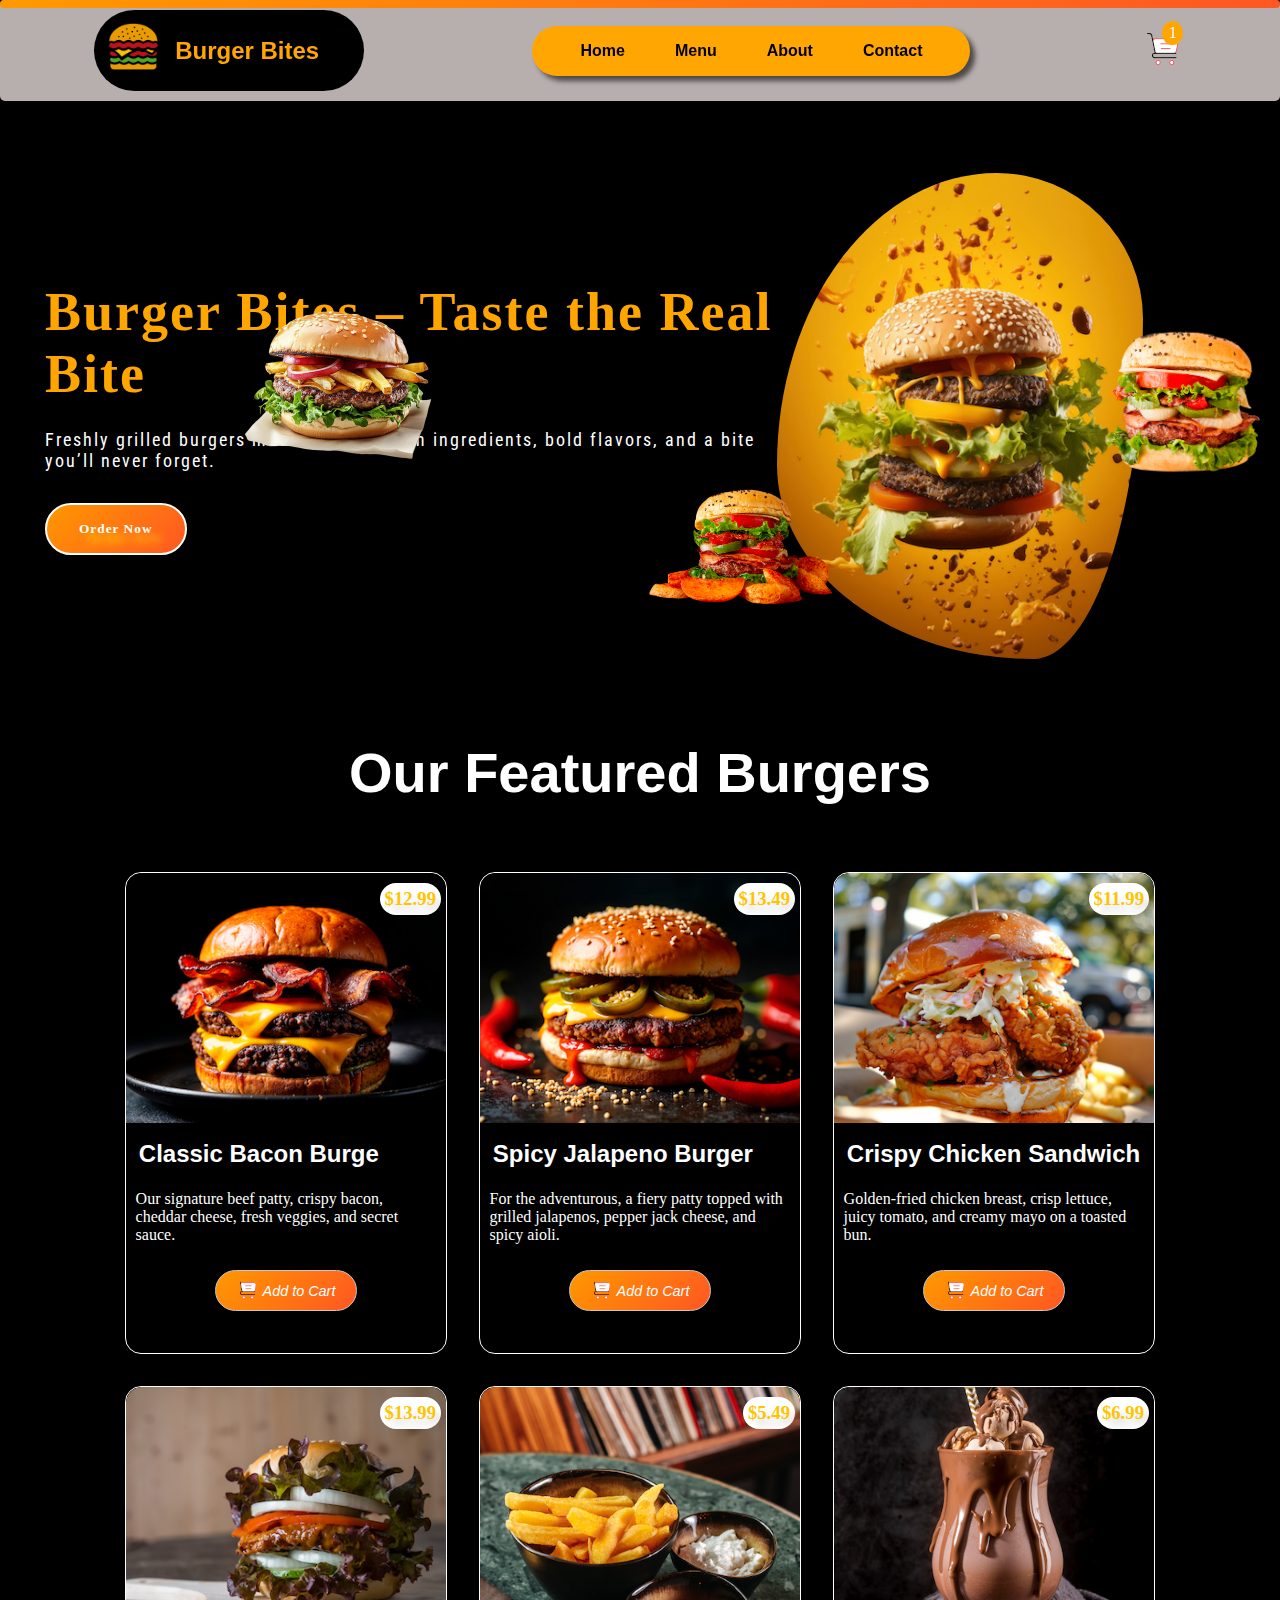
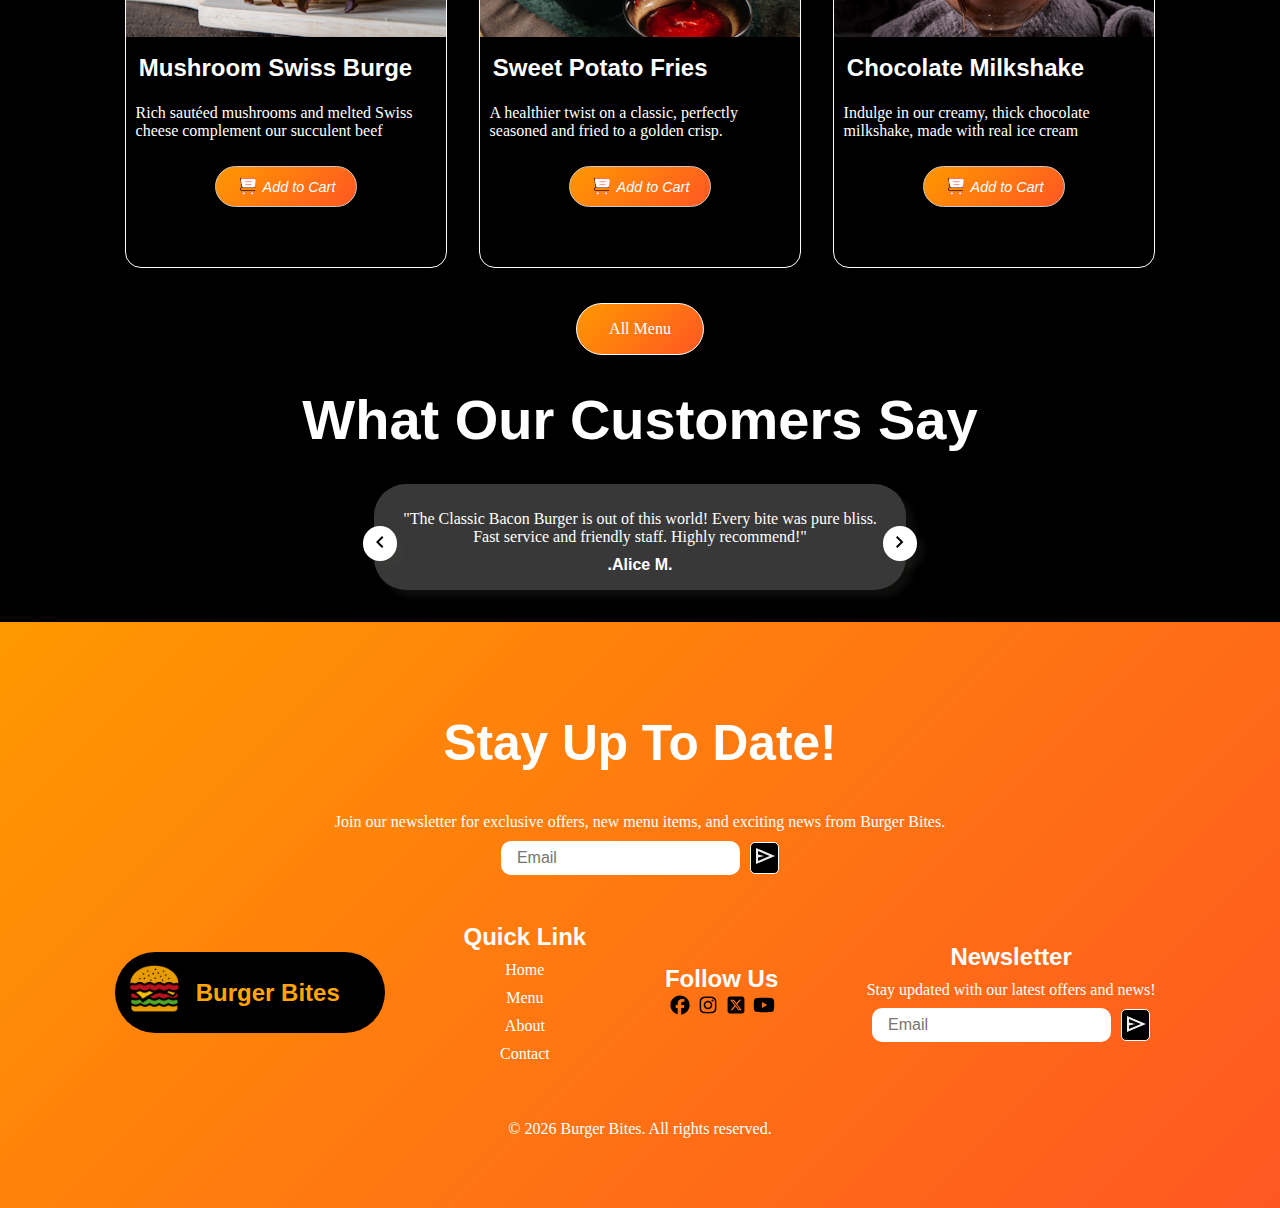
<file: index.html>
<!DOCTYPE html>
<html lang="en">
  <head>
    <meta charset="UTF-8" />
    <meta name="viewport" content="width=device-width, initial-scale=1.0" />
    <title>Burger Bites  Page</title>
    <link rel="preconnect" href="https://fonts.googleapis.com" />
    <link rel="preconnect" href="https://fonts.gstatic.com" crossorigin />
   
    <link rel="stylesheet" href="css/styel.css" />
  </head>
  <body>
    <div class="progress"></div>
    <header class="header">
      <div class="navbar">
        <div class="logo">
          <img src="icons/logo-8249611_1920 (1).png" alt="" />
          <h2>Burger Bites</h2>
        </div>
        <ul class="nav">
          <li><a href="index.html">Home</a></li>
          <li><a href="menu.html">Menu</a></li>
          <li><a href="about.html">About</a></li>
          <li><a href="contact.html">Contact</a></li>
        
        </ul> 
       
        <div>
          <div class="icon-cart">
            <span class="count-cart">1</span>
            <a href="checkout.html"><img src="icons/Cart V2.png" alt="icon-cart" /></a>
          </div>
     </div>   <div class="dash-b"> <img src="icons/menu_24dp_EFEFEF_FILL0_wght400_GRAD0_opsz24.svg" alt="menu"></div> 
    </header>
    <main>
      <section class="hero">
        <div class="container-hero">
          <div class="glow-circle1"><img src="images/freepik_assistant_1768414817552 (1).png" alt="burger"></div>
          <div class="glow-circle2"><img src="images/11007342.png" alt="burger"></div>
          <div class="glow-circle3"><img src="images/11007330.png" alt="burger"></div>

          <div class="center-hero">
            <div class="title-hero">
              <h1>Burger Bites – Taste the Real Bite</h1>
              <p>
                Freshly grilled burgers made with premium ingredients, bold
                flavors, and a bite you’ll never forget.
              </p>
              <button> <a href="menu.html">Order Now</a></button>
            </div>
            <div class="image-hero">
              <img
                src="images/view-delicious-burger-with-buns-cheese (1).png"
                alt="burger-image"
              />
            </div>
          </div>
        </div>
      </section>
      <section class="featured-burger">
         <h1>Our Featured Burgers</h1>
         <div class="container-featured-burger">
          <div class="center-featured-burger">
            <div class="grid-featured-B">
              <img loading="lazy" src="images/delicious-double-cheeseburger-with-bacon.png" alt="image-burger">
              <h2>Classic Bacon Burge</h2>
              <p>Our signature beef patty, crispy bacon, cheddar cheese, fresh veggies, and secret sauce.</p>
              <div class="featured-price">
                <h3>$12.99</h3>
                <button class="add-to-cart"><span><img src="icons/Cart V2.png" alt="add-to-cart"></span> <span>Add to Cart</span></button>
              </div>
            </div>
          </div>
            <div class="center-featured-burger">
            <div class="grid-featured-B">
              <img loading="lazy" src="images/delicious-vegan-burger-presentation.png" alt="image-burger">
              <h2>Spicy Jalapeno Burger</h2>
              <p>For the adventurous, a fiery patty topped with grilled jalapenos, pepper jack cheese, and spicy aioli.</p>
              <div class="featured-price">
                <h3>$13.49</h3>
                <button class="add-to-cart"><span><img src="icons/Cart V2.png" alt="add-to-cart"></span> <span>Add to Cart</span></button>
              </div>
            </div>
          </div>
            <div class="center-featured-burger">
            <div class="grid-featured-B">
              <img loading="lazy" src="images/view-delicious-food-sold-streets-city.png" alt="image-burger">
             <h2>Crispy Chicken Sandwich</h2>
              <p>Golden-fried chicken breast, crisp lettuce, juicy tomato, and creamy mayo on a toasted bun.</p>
              <div class="featured-price">
                 <h3>$11.99</h3>
                <button class="add-to-cart"><span><img src="icons/Cart V2.png" alt="add-to-cart"></span> <span>Add to Cart</span></button>
              </div>
            </div>
          </div>
            <div class="center-featured-burger">
            <div class="grid-featured-B">
              <img loading="lazy" src="images/home-made-chicken-burger-with-lettuce-tomato-onion-wooden-board.png" alt="image-burger">
             <h2>Mushroom Swiss Burge</h2>
              <p>Rich sautéed mushrooms and melted Swiss cheese complement our succulent beef</p>
              <div class="featured-price">
                <h3>$13.99</h3>
                <button class="add-to-cart"><span><img src="icons/Cart V2.png" alt="add-to-cart"></span> <span>Add to Cart</span></button>
              </div>
            </div>
          </div>
            <div class="center-featured-burger">
            <div class="grid-featured-B">
              <img loading="lazy" src="images/front-view-french-fries-tasty-along-with-ketchup-mayyonaise-green-desk.png" alt="image-burger">
            <h2>Sweet Potato Fries</h2>
              <p>A healthier twist on a classic, perfectly seasoned and fried to a golden crisp.</p>
              <div class="featured-price">
                 <h3>$5.49</h3>
                <button class="add-to-cart"><span><img src="icons/Cart V2.png" alt="add-to-cart"></span> <span>Add to Cart</span></button>
              </div>
            </div>
          </div>
            <div class="center-featured-burger">
            <div class="grid-featured-B">
              <img loading="lazy" src="images/front-view-chocolate-dessert-glass-with-straw.png" alt="image-burger">
              <h2>Chocolate Milkshake</h2>
              <p>Indulge in our creamy, thick chocolate milkshake, made with real ice cream</p>
              <div class="featured-price">
                 <h3>$6.99</h3>
                <button class="add-to-cart"><span><img src="icons/Cart V2.png" alt="add-to-cart"></span> <span>Add to Cart</span></button>
              </div>
            </div>
          </div>
         </div>
         
          <button class="btn-menu" ><a href="menu.html">All Menu</a></button>
      </section>
      <section class="testimonials">
        <h1>What Our Customers Say</h1>
        <div class="reviews">
          <div class="prev"><img src="icons/chevron_left_23dp_000000_FILL0_wght400_GRAD0_opsz24.svg" alt="prev"></div>
          <p class="js-reviwe">"The Classic Bacon Burger is out of this world! Every bite was pure bliss. Fast service and friendly staff. Highly recommend!"</p>
           <h5 class="js-person">.Alice M.</h5>
           <div class="next"><img src="icons/chevron_right_23dp_000000_FILL0_wght400_GRAD0_opsz24.svg" alt="next"></div>
        </div>
      </section>
      <section class="newsletter">
        <h1>Stay Up To Date!</h1>
        <p>Join our newsletter for exclusive offers, new menu items, and exciting news from Burger Bites.</p>
     <form class="newsletter-email" action="submit.php" method="post">
          <input type="email" name="email" placeholder="Email" required>
        <button type="submit" ><img src="icons/send_23dp_EFEFEF_FILL0_wght400_GRAD0_opsz24.svg" alt="email-send"></button>
        </form>
       <footer >
        <div class="logo-footer">
          <img src="icons/logo-8249611_1920 (1).png" loading="lazy" alt="logo">
          <h2>Burger Bites</h2>
        </div>
        <div class="quick-links">
          <h2>Quick Link</h2>
          <a href="">Home</a>
          <a href="">Menu</a>
          <a href="">About</a>
          <a href="">Contact</a>
         
        </div>
        <div class="icon-meadia">
          <h2>Follow Us</h2>
          <div>
          <span><a href=""><svg  height="24" xmlns="http://www.w3.org/2000/svg"  viewBox="0 0 640 640"><!--!Font Awesome Free v7.1.0 by @fontawesome - https://fontawesome.com License - https://fontawesome.com/license/free Copyright 2026 Fonticons, Inc.--><path d="M576 320C576 178.6 461.4 64 320 64C178.6 64 64 178.6 64 320C64 440 146.7 540.8 258.2 568.5L258.2 398.2L205.4 398.2L205.4 320L258.2 320L258.2 286.3C258.2 199.2 297.6 158.8 383.2 158.8C399.4 158.8 427.4 162 438.9 165.2L438.9 236C432.9 235.4 422.4 235 409.3 235C367.3 235 351.1 250.9 351.1 292.2L351.1 320L434.7 320L420.3 398.2L351 398.2L351 574.1C477.8 558.8 576 450.9 576 320z"/></svg></a></span>
          <span> <a href=""><svg  height="24" xmlns="http://www.w3.org/2000/svg" viewBox="0 0 640 640"><!--!Font Awesome Free v7.1.0 by @fontawesome - https://fontawesome.com License - https://fontawesome.com/license/free Copyright 2026 Fonticons, Inc.--><path d="M320.3 205C256.8 204.8 205.2 256.2 205 319.7C204.8 383.2 256.2 434.8 319.7 435C383.2 435.2 434.8 383.8 435 320.3C435.2 256.8 383.8 205.2 320.3 205zM319.7 245.4C360.9 245.2 394.4 278.5 394.6 319.7C394.8 360.9 361.5 394.4 320.3 394.6C279.1 394.8 245.6 361.5 245.4 320.3C245.2 279.1 278.5 245.6 319.7 245.4zM413.1 200.3C413.1 185.5 425.1 173.5 439.9 173.5C454.7 173.5 466.7 185.5 466.7 200.3C466.7 215.1 454.7 227.1 439.9 227.1C425.1 227.1 413.1 215.1 413.1 200.3zM542.8 227.5C541.1 191.6 532.9 159.8 506.6 133.6C480.4 107.4 448.6 99.2 412.7 97.4C375.7 95.3 264.8 95.3 227.8 97.4C192 99.1 160.2 107.3 133.9 133.5C107.6 159.7 99.5 191.5 97.7 227.4C95.6 264.4 95.6 375.3 97.7 412.3C99.4 448.2 107.6 480 133.9 506.2C160.2 532.4 191.9 540.6 227.8 542.4C264.8 544.5 375.7 544.5 412.7 542.4C448.6 540.7 480.4 532.5 506.6 506.2C532.8 480 541 448.2 542.8 412.3C544.9 375.3 544.9 264.5 542.8 227.5zM495 452C487.2 471.6 472.1 486.7 452.4 494.6C422.9 506.3 352.9 503.6 320.3 503.6C287.7 503.6 217.6 506.2 188.2 494.6C168.6 486.8 153.5 471.7 145.6 452C133.9 422.5 136.6 352.5 136.6 319.9C136.6 287.3 134 217.2 145.6 187.8C153.4 168.2 168.5 153.1 188.2 145.2C217.7 133.5 287.7 136.2 320.3 136.2C352.9 136.2 423 133.6 452.4 145.2C472 153 487.1 168.1 495 187.8C506.7 217.3 504 287.3 504 319.9C504 352.5 506.7 422.6 495 452z"/></svg></a></span>
          <span><a href=""><svg height="24" xmlns="http://www.w3.org/2000/svg" viewBox="0 0 640 640"><!--!Font Awesome Free v7.1.0 by @fontawesome - https://fontawesome.com License - https://fontawesome.com/license/free Copyright 2026 Fonticons, Inc.--><path d="M160 96C124.7 96 96 124.7 96 160L96 480C96 515.3 124.7 544 160 544L480 544C515.3 544 544 515.3 544 480L544 160C544 124.7 515.3 96 480 96L160 96zM457.1 180L353.3 298.6L475.4 460L379.8 460L305 362.1L219.3 460L171.8 460L282.8 333.1L165.7 180L263.7 180L331.4 269.5L409.6 180L457.1 180zM419.3 431.6L249.4 206.9L221.1 206.9L392.9 431.6L419.3 431.6z"/></svg></a></span>
          <span><a href=""><svg  height="24" xmlns="http://www.w3.org/2000/svg" viewBox="0 0 640 640"><!--!Font Awesome Free v7.1.0 by @fontawesome - https://fontawesome.com License - https://fontawesome.com/license/free Copyright 2026 Fonticons, Inc.--><path d="M581.7 188.1C575.5 164.4 556.9 145.8 533.4 139.5C490.9 128 320.1 128 320.1 128C320.1 128 149.3 128 106.7 139.5C83.2 145.8 64.7 164.4 58.4 188.1C47 231 47 320.4 47 320.4C47 320.4 47 409.8 58.4 452.7C64.7 476.3 83.2 494.2 106.7 500.5C149.3 512 320.1 512 320.1 512C320.1 512 490.9 512 533.5 500.5C557 494.2 575.5 476.3 581.8 452.7C593.2 409.8 593.2 320.4 593.2 320.4C593.2 320.4 593.2 231 581.8 188.1zM264.2 401.6L264.2 239.2L406.9 320.4L264.2 401.6z"/></svg></a></span>
          </div>
        </div>
        <div class="Newsletter">
          <h2>Newsletter</h2>
          <p>Stay updated with our latest offers and news!</p>
              <form class="newsletter-email" action="submit.php" method="post">
          <input type="email" name="email" placeholder="Email" required>
        <button type="submit" ><img src="icons/send_23dp_EFEFEF_FILL0_wght400_GRAD0_opsz24.svg" alt="email-send"></button>
        </form>
        </div>
       </footer>
       <p>&copy; 2026 Burger Bites. All rights reserved.</p>
      </section>
    </main>
    <script src="js/script.js"></script>
  </body>
</html>
</file>
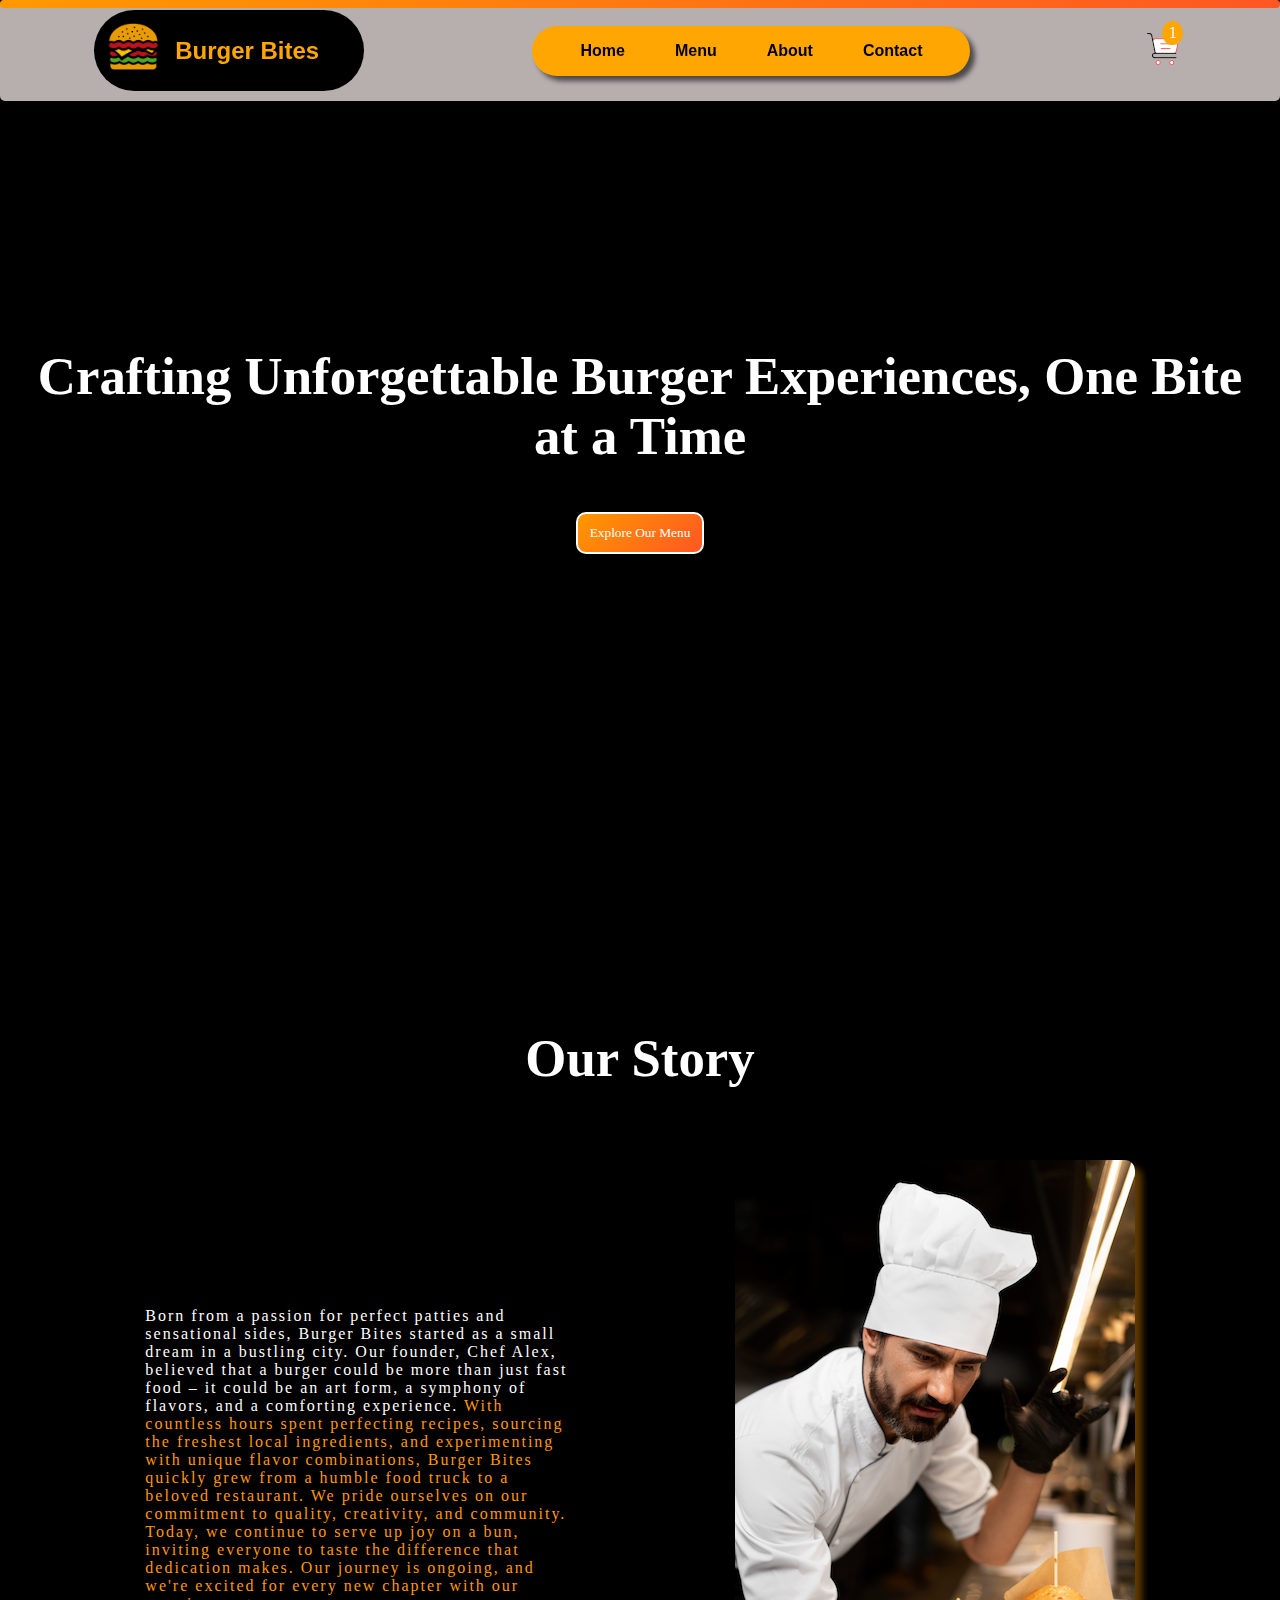
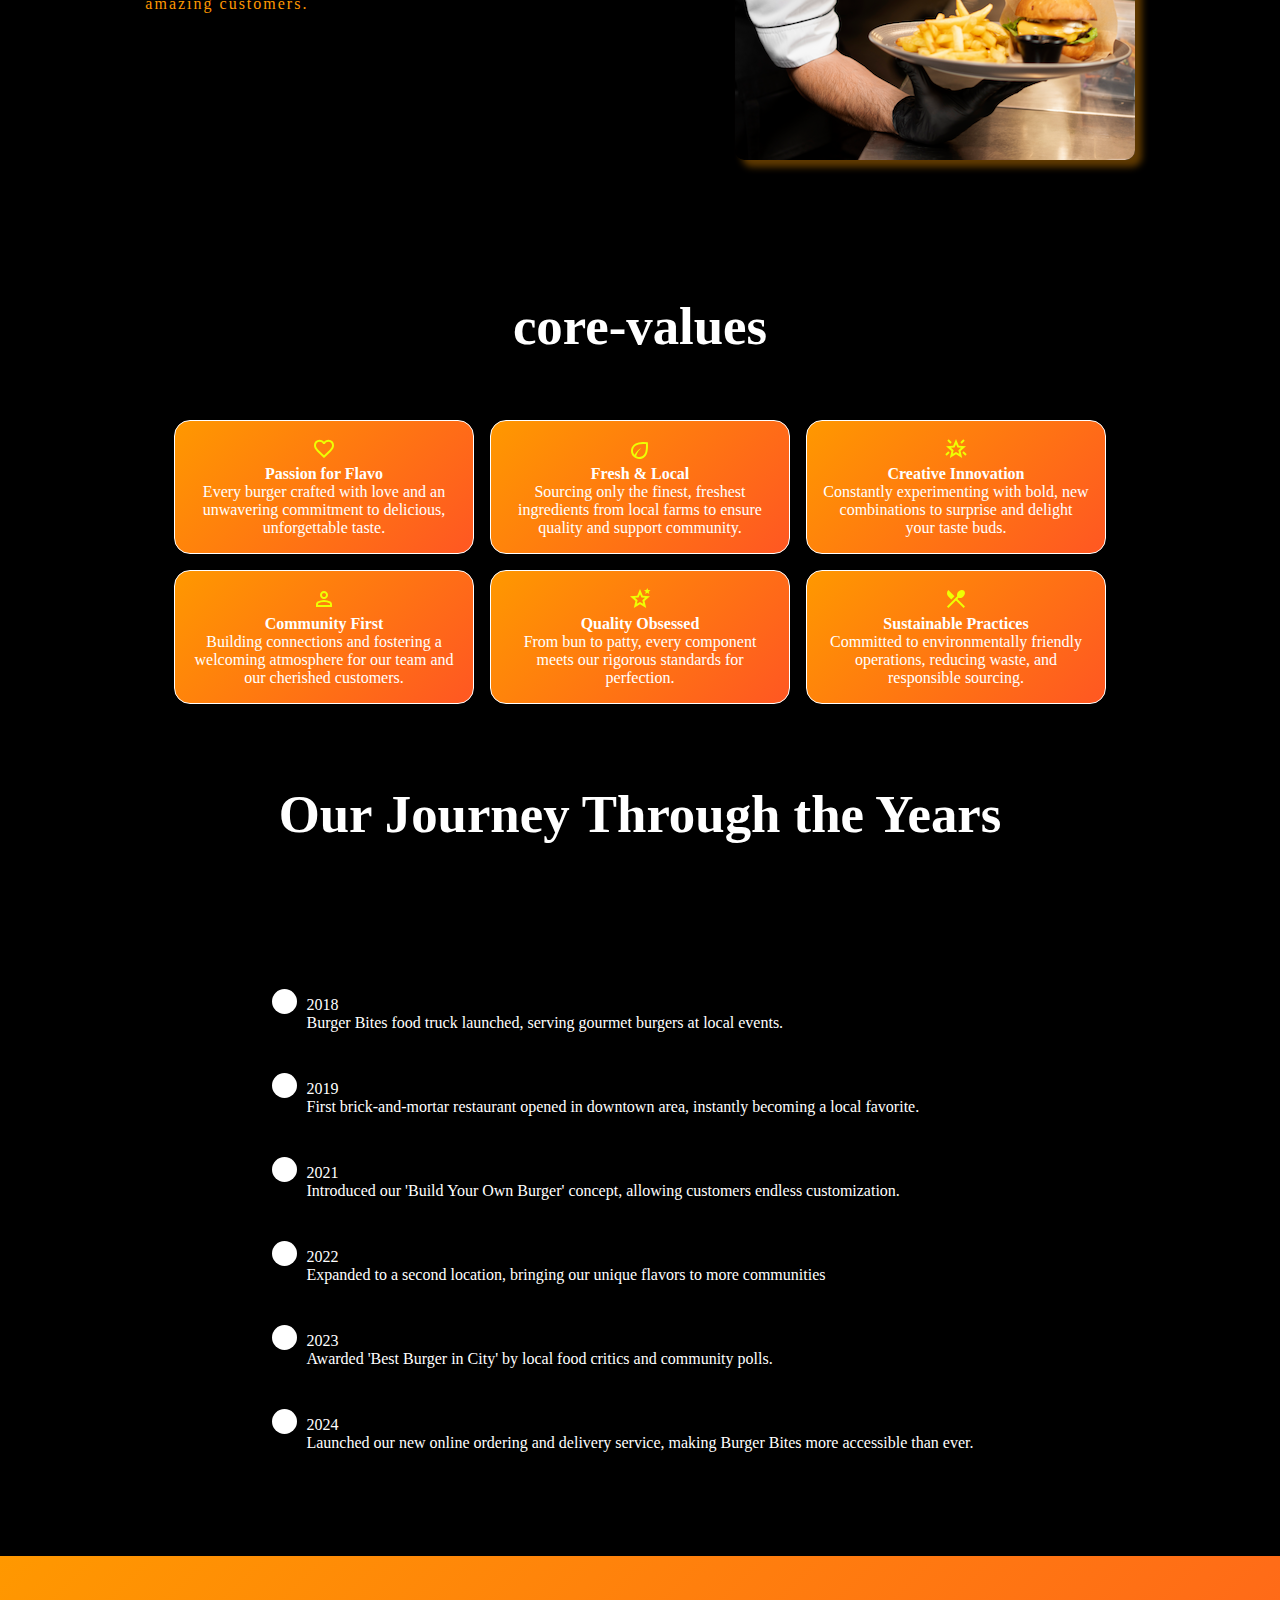
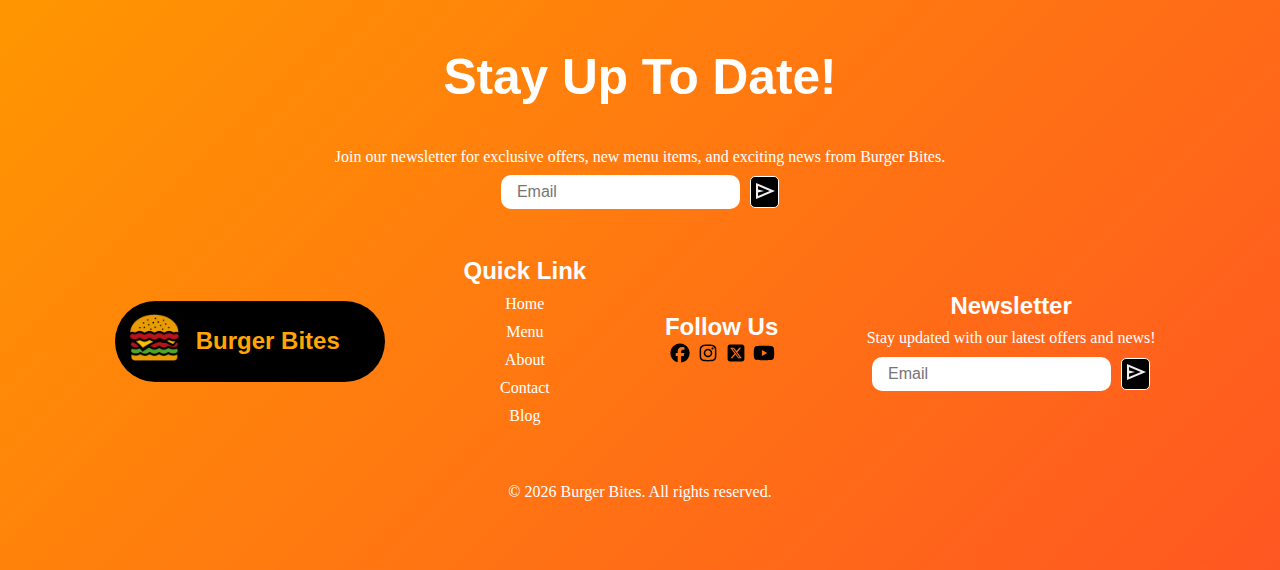
<file: about.html>
<!DOCTYPE html>
<html lang="en">
<head>
    <meta charset="UTF-8">
    <meta name="viewport" content="width=device-width, initial-scale=1.0">
    <title>About  Page </title>
    <link rel="stylesheet" href="css/styel.css">
    <link rel="stylesheet" href="css/about.css">
    
</head>
<body>
    
    <div class="progress"></div>
    <header class="header">
      <div class="navbar">
        <div class="logo">
          <img src="icons/logo-8249611_1920 (1).png" alt="" />
          <h2>Burger Bites</h2>
        </div>
        <ul class="nav">
          <li><a href="index.html">Home</a></li>
          <li><a href="menu.html">Menu</a></li>
          <li><a href="about.html">About</a></li>
          <li><a href="contact.html">Contact</a></li>
          
        </ul> 
       
        <div>
          <div class="icon-cart">
            <span class="count-cart">1</span>
            <a href="checkout.html"><img src="icons/Cart V2.png" alt="" /></a>
          </div>
     </div>   <div class="dash-b"> <img src="icons/menu_24dp_EFEFEF_FILL0_wght400_GRAD0_opsz24.svg" alt=""></div> 
    </header>
    <section class="section-about">
        <div class="about-us">
           
            <div class="titel">
                <h1>Crafting Unforgettable Burger Experiences, One Bite at a Time</h1>
                <p>Join us on a culinary adventure where every bite tells a story and every meal is a celebration.</p>
                <button><a href="menu.html">Explore Our Menu</a></button>
            </div>
        </div>
        <div class="our-story">
            <h1>Our Story</h1>
            <div class="titel-story">
            <p>Born from a passion for perfect patties and sensational sides, Burger Bites started as a small dream in a bustling city. Our founder, Chef Alex, believed that a burger could be more than just fast food – it could be an art form, a symphony of flavors, and a comforting experience.
              <span>With countless hours spent perfecting recipes, sourcing the freshest local ingredients, and experimenting with unique flavor combinations, Burger Bites quickly grew from a humble food truck to a beloved restaurant. We pride ourselves on our commitment to quality, creativity, and community.</span>
              <span>Today, we continue to serve up joy on a bun, inviting everyone to taste the difference that dedication makes. Our journey is ongoing, and we're excited for every new chapter with our amazing customers.</span>
            </p>
            <img src="images/chef-cooking-kitchen-while-wearing-professional-attire.png" alt="">
            </div>
        </div>
        <div class="core-values">
            <h1>core-values</h1>
            <div class="core-container">
                <div id="core-center1" class="core-center">
                  <svg xmlns="http://www.w3.org/2000/svg" height="24px" viewBox="0 -960 960 960" width="24px" fill="#F19E39"><path d="m480-120-58-52q-101-91-167-157T150-447.5Q111-500 95.5-544T80-634q0-94 63-157t157-63q52 0 99 22t81 62q34-40 81-62t99-22q94 0 157 63t63 157q0 46-15.5 90T810-447.5Q771-395 705-329T538-172l-58 52Zm0-108q96-86 158-147.5t98-107q36-45.5 50-81t14-70.5q0-60-40-100t-100-40q-47 0-87 26.5T518-680h-76q-15-41-55-67.5T300-774q-60 0-100 40t-40 100q0 35 14 70.5t50 81q36 45.5 98 107T480-228Zm0-273Z"/></svg>
                   <h4>Passion for Flavo</h4>
                  <p>Every burger crafted with love and an unwavering commitment to delicious, unforgettable taste.</p>
                </div>
               
                <div id="core-center2" class="core-center">
                   <svg xmlns="http://www.w3.org/2000/svg" height="24px" viewBox="0 -960 960 960" width="24px" fill="#F19E39"><path d="M216-176q-45-45-70.5-104T120-402q0-63 24-124.5T222-642q35-35 86.5-60t122-39.5Q501-756 591.5-759t202.5 7q8 106 5 195t-16.5 160.5q-13.5 71.5-38 125T684-182q-53 53-112.5 77.5T450-80q-65 0-127-25.5T216-176Zm112-16q29 17 59.5 24.5T450-160q46 0 91-18.5t86-59.5q18-18 36.5-50.5t32-85Q709-426 716-500.5t2-177.5q-49-2-110.5-1.5T485-670q-61 9-116 29t-90 55q-45 45-62 89t-17 85q0 59 22.5 103.5T262-246q42-80 111-153.5T534-520q-72 63-125.5 142.5T328-192Zm0 0Zm0 0Z"/></svg>
                   <h4>Fresh & Local</h4>
                   <p>Sourcing only the finest, freshest ingredients from local farms to ensure quality and support community.</p>
                 
                 </div>
                <div id="core-center3" class="core-center">
                   <svg xmlns="http://www.w3.org/2000/svg" height="24px" viewBox="0 -960 960 960" width="24px" fill="#F19E39"><path d="M852-212 732-332l56-56 120 120-56 56ZM708-692l-56-56 120-120 56 56-120 120Zm-456 0L132-812l56-56 120 120-56 56ZM108-212l-56-56 120-120 56 56-120 120Zm246-75 126-76 126 77-33-144 111-96-146-13-58-136-58 135-146 13 111 97-33 143ZM233-120l65-281L80-590l288-25 112-265 112 265 288 25-218 189 65 281-247-149-247 149Zm247-361Z"/></svg>
                    <h4>Creative Innovation</h4>
                  <p>Constantly experimenting with bold, new combinations to surprise and delight your taste buds.</p>
                </div>
                <div id="core-center4" class="core-center">
                   <svg xmlns="http://www.w3.org/2000/svg" height="24px" viewBox="0 -960 960 960" width="24px" fill="#F19E39"><path d="M480-480q-66 0-113-47t-47-113q0-66 47-113t113-47q66 0 113 47t47 113q0 66-47 113t-113 47ZM160-160v-112q0-34 17.5-62.5T224-378q62-31 126-46.5T480-440q66 0 130 15.5T736-378q29 15 46.5 43.5T800-272v112H160Zm80-80h480v-32q0-11-5.5-20T700-306q-54-27-109-40.5T480-360q-56 0-111 13.5T260-306q-9 5-14.5 14t-5.5 20v32Zm240-320q33 0 56.5-23.5T560-640q0-33-23.5-56.5T480-720q-33 0-56.5 23.5T400-640q0 33 23.5 56.5T480-560Zm0-80Zm0 400Z"/></svg>
                    <h4>Community First</h4>
                  <p>Building connections and fostering a welcoming atmosphere for our team and our cherished customers.</p>
                </div>
                <div id="core-center5" class="core-center">
                  <svg xmlns="http://www.w3.org/2000/svg" height="24px" viewBox="0 -960 960 960" width="24px" fill="#F19E39"><path d="m354-287 126-76 126 77-33-144 111-96-146-13-58-136-58 135-146 13 111 97-33 143ZM233-120l65-281L80-590l288-25 112-265 112 265 288 25-218 189 65 281-247-149-247 149Zm457-560 21-89-71-59 94-8 36-84 36 84 94 8-71 59 21 89-80-47-80 47ZM480-481Z"/></svg>
                    <h4>Quality Obsessed</h4>
                  <p>From bun to patty, every component meets our rigorous standards for perfection.</p>
                </div>
                <div id="core-center6" class="core-center">
                   <svg xmlns="http://www.w3.org/2000/svg" height="24px" viewBox="0 -960 960 960" width="24px" fill="#F19E39"><path d="m175-120-56-56 410-410q-18-42-5-95t57-95q53-53 118-62t106 32q41 41 32 106t-62 118q-42 44-95 57t-95-5l-50 50 304 304-56 56-304-302-304 302Zm118-342L173-582q-54-54-54-129t54-129l248 250-128 128Z"/></svg>
                    <h4>Sustainable Practices</h4>
                  <p>Committed to environmentally friendly operations, reducing waste, and responsible sourcing.</p>
                </div>
            </div>
        </div>
        <div class="our-journey">
          <h1>Our Journey Through the Years</h1>
          <div class="container-our-journey">
          <div class="center-journey">
            <span>2018</span>
            <p>Burger Bites food truck launched, serving gourmet burgers at local events.</p>
          </div>
           <div class="center-journey">
            <span>2019</span>
            <p>First brick-and-mortar restaurant opened in downtown area, instantly becoming a local favorite.</p>
          </div>
            <div class="center-journey">
            <span>2021</span>
            <p>Introduced our 'Build Your Own Burger' concept, allowing customers endless customization.</p>
          </div>
            <div class="center-journey">
            <span>2022</span>
            <p>Expanded to a second location, bringing our unique flavors to more communities</p>
          </div>
               <div class="center-journey">
            <span>2023</span>
            <p>Awarded 'Best Burger in City' by local food critics and community polls.</p>
          </div>
              <div class="center-journey">
            <span>2024</span>
            <p>Launched our new online ordering and delivery service, making Burger Bites more accessible than ever.</p>
          </div>
        </div>
        </div>
    </section>
     <section class="newsletter">
        <h1>Stay Up To Date!</h1>
        <p>Join our newsletter for exclusive offers, new menu items, and exciting news from Burger Bites.</p>
     <form class="newsletter-email" action="submit.php" method="post">
          <input type="email" name="email" placeholder="Email" required>
        <button type="submit" ><img src="icons/send_23dp_EFEFEF_FILL0_wght400_GRAD0_opsz24.svg" alt="email-send"></button>
        </form>
       <footer >
        <div class="logo-footer">
          <img src="icons/logo-8249611_1920 (1).png" loading="lazy" alt="logo">
          <h2>Burger Bites</h2>
        </div>
        <div class="quick-links">
          <h2>Quick Link</h2>
          <a href="">Home</a>
          <a href="">Menu</a>
          <a href="">About</a>
          <a href="">Contact</a>
          <a href="">Blog</a>
        </div>
        <div class="icon-meadia">
          <h2>Follow Us</h2>
          <div>
          <span><a href=""><svg  height="24" xmlns="http://www.w3.org/2000/svg"  viewBox="0 0 640 640"><!--!Font Awesome Free v7.1.0 by @fontawesome - https://fontawesome.com License - https://fontawesome.com/license/free Copyright 2026 Fonticons, Inc.--><path d="M576 320C576 178.6 461.4 64 320 64C178.6 64 64 178.6 64 320C64 440 146.7 540.8 258.2 568.5L258.2 398.2L205.4 398.2L205.4 320L258.2 320L258.2 286.3C258.2 199.2 297.6 158.8 383.2 158.8C399.4 158.8 427.4 162 438.9 165.2L438.9 236C432.9 235.4 422.4 235 409.3 235C367.3 235 351.1 250.9 351.1 292.2L351.1 320L434.7 320L420.3 398.2L351 398.2L351 574.1C477.8 558.8 576 450.9 576 320z"/></svg></a></span>
          <span> <a href=""><svg  height="24" xmlns="http://www.w3.org/2000/svg" viewBox="0 0 640 640"><!--!Font Awesome Free v7.1.0 by @fontawesome - https://fontawesome.com License - https://fontawesome.com/license/free Copyright 2026 Fonticons, Inc.--><path d="M320.3 205C256.8 204.8 205.2 256.2 205 319.7C204.8 383.2 256.2 434.8 319.7 435C383.2 435.2 434.8 383.8 435 320.3C435.2 256.8 383.8 205.2 320.3 205zM319.7 245.4C360.9 245.2 394.4 278.5 394.6 319.7C394.8 360.9 361.5 394.4 320.3 394.6C279.1 394.8 245.6 361.5 245.4 320.3C245.2 279.1 278.5 245.6 319.7 245.4zM413.1 200.3C413.1 185.5 425.1 173.5 439.9 173.5C454.7 173.5 466.7 185.5 466.7 200.3C466.7 215.1 454.7 227.1 439.9 227.1C425.1 227.1 413.1 215.1 413.1 200.3zM542.8 227.5C541.1 191.6 532.9 159.8 506.6 133.6C480.4 107.4 448.6 99.2 412.7 97.4C375.7 95.3 264.8 95.3 227.8 97.4C192 99.1 160.2 107.3 133.9 133.5C107.6 159.7 99.5 191.5 97.7 227.4C95.6 264.4 95.6 375.3 97.7 412.3C99.4 448.2 107.6 480 133.9 506.2C160.2 532.4 191.9 540.6 227.8 542.4C264.8 544.5 375.7 544.5 412.7 542.4C448.6 540.7 480.4 532.5 506.6 506.2C532.8 480 541 448.2 542.8 412.3C544.9 375.3 544.9 264.5 542.8 227.5zM495 452C487.2 471.6 472.1 486.7 452.4 494.6C422.9 506.3 352.9 503.6 320.3 503.6C287.7 503.6 217.6 506.2 188.2 494.6C168.6 486.8 153.5 471.7 145.6 452C133.9 422.5 136.6 352.5 136.6 319.9C136.6 287.3 134 217.2 145.6 187.8C153.4 168.2 168.5 153.1 188.2 145.2C217.7 133.5 287.7 136.2 320.3 136.2C352.9 136.2 423 133.6 452.4 145.2C472 153 487.1 168.1 495 187.8C506.7 217.3 504 287.3 504 319.9C504 352.5 506.7 422.6 495 452z"/></svg></a></span>
          <span><a href=""><svg height="24" xmlns="http://www.w3.org/2000/svg" viewBox="0 0 640 640"><!--!Font Awesome Free v7.1.0 by @fontawesome - https://fontawesome.com License - https://fontawesome.com/license/free Copyright 2026 Fonticons, Inc.--><path d="M160 96C124.7 96 96 124.7 96 160L96 480C96 515.3 124.7 544 160 544L480 544C515.3 544 544 515.3 544 480L544 160C544 124.7 515.3 96 480 96L160 96zM457.1 180L353.3 298.6L475.4 460L379.8 460L305 362.1L219.3 460L171.8 460L282.8 333.1L165.7 180L263.7 180L331.4 269.5L409.6 180L457.1 180zM419.3 431.6L249.4 206.9L221.1 206.9L392.9 431.6L419.3 431.6z"/></svg></a></span>
          <span><a href=""><svg  height="24" xmlns="http://www.w3.org/2000/svg" viewBox="0 0 640 640"><!--!Font Awesome Free v7.1.0 by @fontawesome - https://fontawesome.com License - https://fontawesome.com/license/free Copyright 2026 Fonticons, Inc.--><path d="M581.7 188.1C575.5 164.4 556.9 145.8 533.4 139.5C490.9 128 320.1 128 320.1 128C320.1 128 149.3 128 106.7 139.5C83.2 145.8 64.7 164.4 58.4 188.1C47 231 47 320.4 47 320.4C47 320.4 47 409.8 58.4 452.7C64.7 476.3 83.2 494.2 106.7 500.5C149.3 512 320.1 512 320.1 512C320.1 512 490.9 512 533.5 500.5C557 494.2 575.5 476.3 581.8 452.7C593.2 409.8 593.2 320.4 593.2 320.4C593.2 320.4 593.2 231 581.8 188.1zM264.2 401.6L264.2 239.2L406.9 320.4L264.2 401.6z"/></svg></a></span>
          </div>
        </div>
        <div class="Newsletter">
          <h2>Newsletter</h2>
          <p>Stay updated with our latest offers and news!</p>
              <form class="newsletter-email" action="submit.php" method="post">
          <input type="email" name="email" placeholder="Email" required>
        <button type="submit" ><img src="icons/send_23dp_EFEFEF_FILL0_wght400_GRAD0_opsz24.svg" alt="email-send"></button>
        </form>
        </div>
       </footer>
       <p>&copy; 2026 Burger Bites. All rights reserved.</p>
      </section>
    <script src="js/script.js"></script>
</body>
</html>
</file>
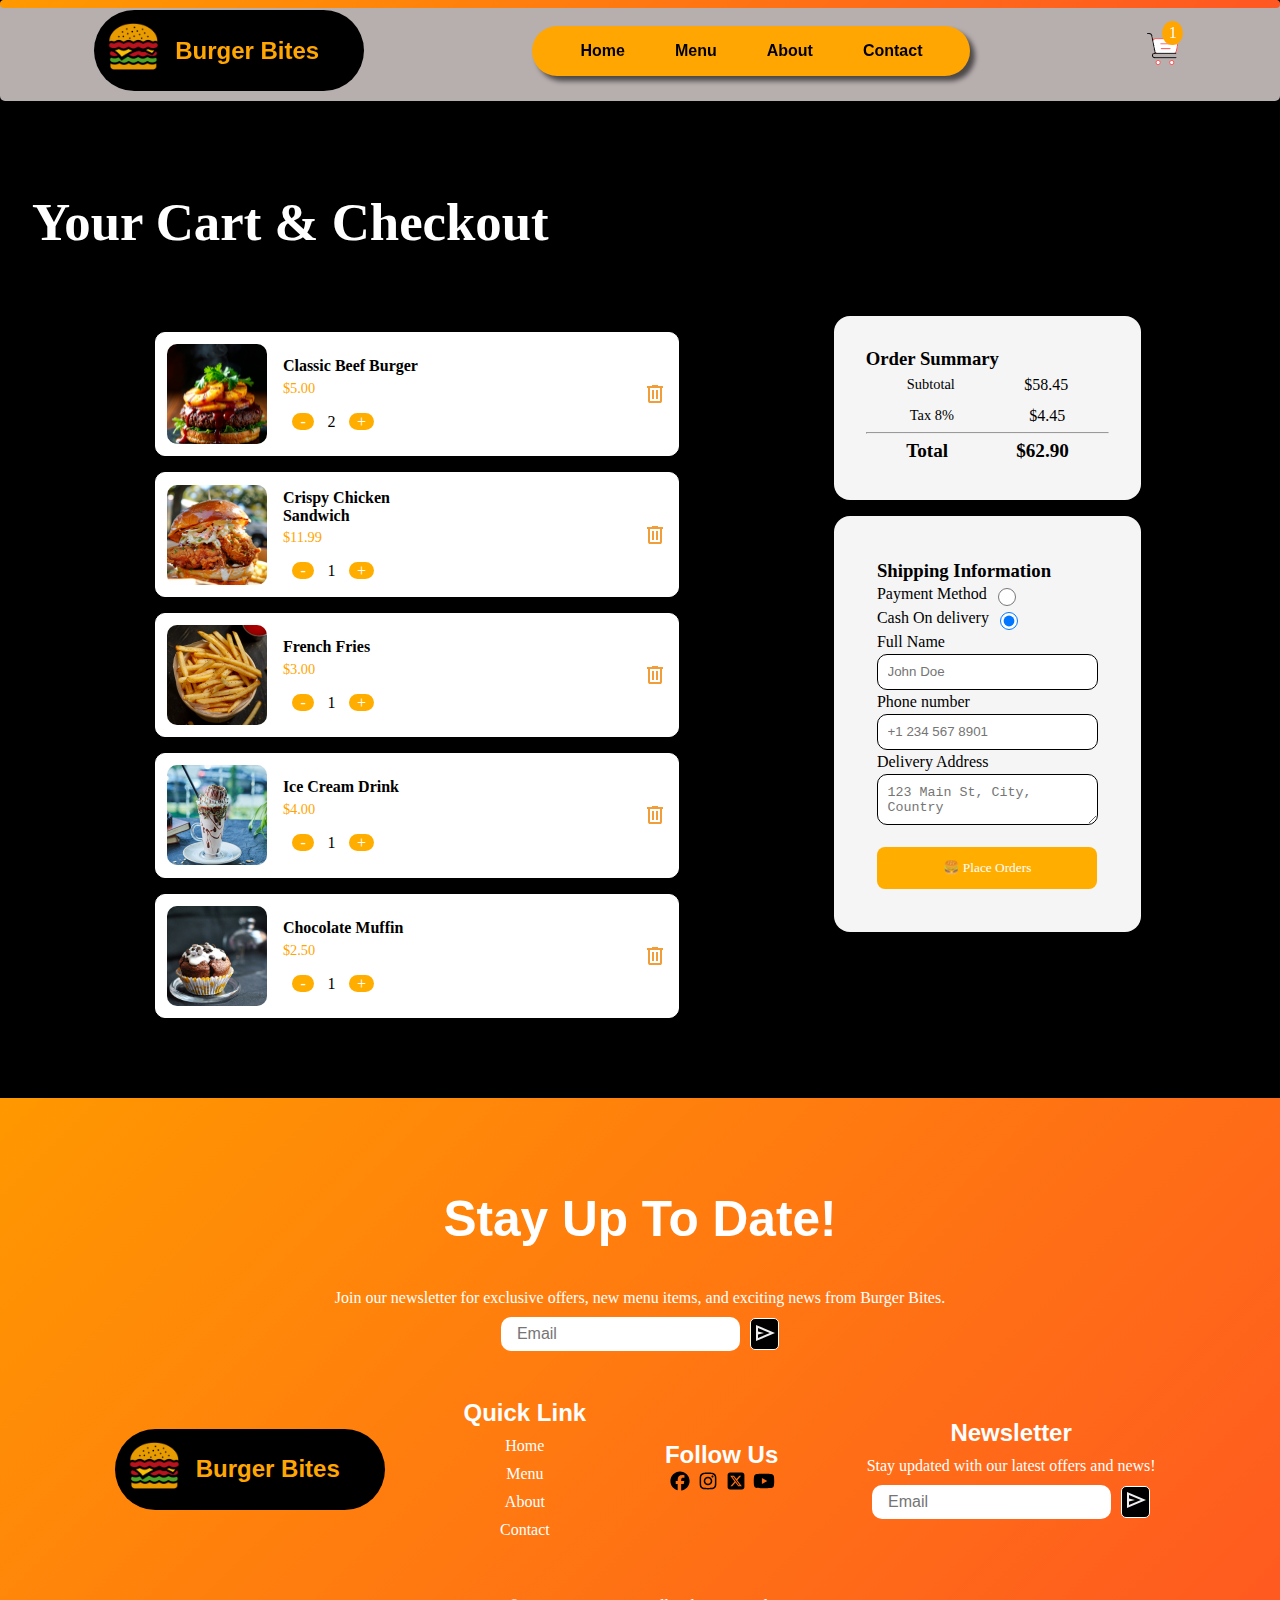
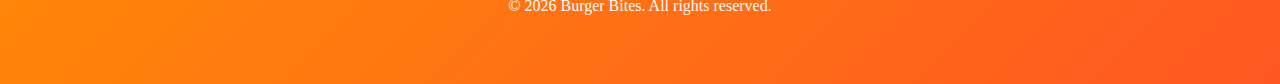
<file: checkout.html>
<!DOCTYPE html>
<html lang="en">
<head>
    <meta charset="UTF-8">
    <meta name="viewport" content="width=device-width, initial-scale=1.0">
    <title>Checkout page</title>
    <link rel="stylesheet" href="css/styel.css">
    
    <link rel="stylesheet" href="css/chekout.css">
</head>
<body>
    
    <div class="progress"></div>
    <header class="header">
      <div class="navbar">
        <div class="logo">
          <img src="icons/logo-8249611_1920 (1).png" alt="" />
          <h2>Burger Bites</h2>
        </div>
        <ul class="nav">
          <li><a href="index.html">Home</a></li>
          <li><a href="menu.html">Menu</a></li>
          <li><a href="about.html">About</a></li>
          <li><a href="contact.html">Contact</a></li>
       
        </ul> 
       
        <div>
          <div class="icon-cart">
            <span class="count-cart">1</span>
            <a href="checkout.html"><img src="icons/Cart V2.png" alt="" /></a>
          </div>
     </div>   <div class="dash-b"> <img src="icons/menu_24dp_EFEFEF_FILL0_wght400_GRAD0_opsz24.svg" alt=""></div> 
    </header>
    <section class="checkout">
        <h1>Your Cart & Checkout</h1>
        <div class="conatiner-checkout">
           
            <div class="cart-checkout">
            <div class="center-checkout">
             
                <div class="titel-checkout">
                    <img src="images/delicious-vegan-burger-presentation (1).png" alt="Classic Beef Burger stacked with caramelized onions, fresh parsley garnish, and glossy sauce on a dark slate surface against a moody dark background">
                    
                    <div class="count-checkout">
                     <h4>Classic Beef Burger</h4>
                        <p>$5.00</p>
                        <span>-</span>
                        <span>2</span>
                        <span>+</span>
                    </div>
                </div>
                
                <svg xmlns="http://www.w3.org/2000/svg" height="24px" viewBox="0 -960 960 960" width="24px" fill="#F19E39"><path d="M280-120q-33 0-56.5-23.5T200-200v-520h-40v-80h200v-40h240v40h200v80h-40v520q0 33-23.5 56.5T680-120H280Zm400-600H280v520h400v-520ZM360-280h80v-360h-80v360Zm160 0h80v-360h-80v360ZM280-720v520-520Z"/></svg>
            </div>
              <div class="center-checkout">
                <div class="titel-checkout">
             <img src="images/view-delicious-food-sold-streets-city.png" alt="berger-beef">
                    <div class="count-checkout">
                         <h4>Crispy Chicken Sandwich</h4>
                    <p>$11.99</p>
                        <span>-</span>
                        <span>1</span>
                        <span>+</span>
                    </div>
                </div>
                <svg xmlns="http://www.w3.org/2000/svg" height="24px" viewBox="0 -960 960 960" width="24px" fill="#F19E39"><path d="M280-120q-33 0-56.5-23.5T200-200v-520h-40v-80h200v-40h240v40h200v80h-40v520q0 33-23.5 56.5T680-120H280Zm400-600H280v520h400v-520ZM360-280h80v-360h-80v360Zm160 0h80v-360h-80v360ZM280-720v520-520Z"/></svg>
            </div>
              <div class="center-checkout">
                <div class="titel-checkout">
                
               <img src="images/top-view-delicious-fries-sauce.png" alt="fries">
                    <div class="count-checkout">
                         <h4>French Fries</h4>
                    <p>$3.00</p>
                        <span>-</span>
                        <span>1</span>
                        <span>+</span>
                    </div>
                </div>
             
               <svg xmlns="http://www.w3.org/2000/svg" height="24px" viewBox="0 -960 960 960" width="24px" fill="#F19E39"><path d="M280-120q-33 0-56.5-23.5T200-200v-520h-40v-80h200v-40h240v40h200v80h-40v520q0 33-23.5 56.5T680-120H280Zm400-600H280v520h400v-520ZM360-280h80v-360h-80v360Zm160 0h80v-360h-80v360ZM280-720v520-520Z"/></svg>
            </div>
              <div class="center-checkout">
                <div class="titel-checkout">
              <img src="images/milkshake-with-cone-chocolate-sprinkles-books-dark-surface.png" alt="ice-cream-drink">
                    <div class="count-checkout">
                        <h4>Ice Cream Drink</h4>
                    <p>$4.00</p>
                        <span>-</span>
                        <span>1</span>
                        <span>+</span>
                    </div>
                </div>
                <svg xmlns="http://www.w3.org/2000/svg" height="24px" viewBox="0 -960 960 960" width="24px" fill="#F19E39"><path d="M280-120q-33 0-56.5-23.5T200-200v-520h-40v-80h200v-40h240v40h200v80h-40v520q0 33-23.5 56.5T680-120H280Zm400-600H280v520h400v-520ZM360-280h80v-360h-80v360Zm160 0h80v-360h-80v360ZM280-720v520-520Z"/></svg>
            </div>
              <div class="center-checkout">
                <div class="titel-checkout">
                    
               <img src="images/vivi-mimi-uzKyWtZIrYo-unsplash.png" alt="chocolate-muffin">
                  
                    <div class="count-checkout">
                    <h4>Chocolate Muffin</h4>
                    <p>$2.50</p>
                        <span>-</span>
                        <span>1</span>
                        <span>+</span>
                    </div>
                </div>
               <svg xmlns="http://www.w3.org/2000/svg" height="24px" viewBox="0 -960 960 960" width="24px" fill="#F19E39"><path d="M280-120q-33 0-56.5-23.5T200-200v-520h-40v-80h200v-40h240v40h200v80h-40v520q0 33-23.5 56.5T680-120H280Zm400-600H280v520h400v-520ZM360-280h80v-360h-80v360Zm160 0h80v-360h-80v360ZM280-720v520-520Z"/></svg>
            </div>
            </div>
            <div class="container-order">
                 <div class="order-summary">
                    <h3>Order Summary</h3>
                    <div class="titel-summary">
                        <div class="bill">
                        <span class="ST">Subtotal</span>
                        <span >$58.45</span>
                       </div>
                         <div class="bill">
                        <span class="TX">Tax 8%</span>
                        <span>$4.45</span>
                       </div>
                     <hr>
                    </div>
                    <div class="total">
                        <span>Total</span>
                        <span>$62.90</span>
                    </div>
                </div>
              <div class="shipping-information">
                <h3>Shipping Information</h3>
               <form method="post" action="pay.php">
                      <div class="chose-pay">
   <label for=" input id ">Payment Method</label>
   <input type="radio" id="card" name="payment_method" value="card" >
     </div>
   <div class="chose-pay">
   <label for=" input id ">Cash On delivery</label>
   <input type="radio"checked name="payment_method" id="cash">
</div>
<div class="cash-fields">

  <label for="full-name">Full Name</label>
  <input type="text" id="full-name" name="full-name" placeholder="John Doe">



  <label for="phone-number">Phone number</label>
  <input type="text" id="phone-number" name="phone-number" placeholder="+1 234 567 8901">

 

  <label for="delivery-address">Delivery Address</label>
  <textarea type="text" id="delivery-address" name="delivery-address"  placeholder="123 Main St, City, Country"></textarea>
</div>


 
    <div class="card-fields" style="display: none;  ">
           <label for="full-name">Full Name</label>
  <input type="text" id="full-name" name="full-name" placeholder="John Doe">
   
    <label for="card-number">Card Number</label>
 
    <input type="text" id="card-number" name="card-number" placeholder="1234 5678 9012 3456">
    <label for="card-cvv">CVV</label>
    <input type="text" id="card-cvv" name="card-cvv" placeholder="123">
    <label for="amount">Amount</label>
    <input type="text" id="amount" name="amount" readonly
     value="99" placeholder="">
    </div>
    <br>
  <button type="submit">🍔 Place Orders</button>
</form>
            </div>
            </div>
           
        </div>
    </section>
     <section class="newsletter">
        <h1>Stay Up To Date!</h1>
        <p>Join our newsletter for exclusive offers, new menu items, and exciting news from Burger Bites.</p>
     <form class="newsletter-email" action="submit.php" method="post">
          <input type="email" name="email" placeholder="Email" required>
        <button type="submit" ><img src="icons/send_23dp_EFEFEF_FILL0_wght400_GRAD0_opsz24.svg" alt="email-send"></button>
        </form>
       <footer >
        <div class="logo-footer">
          <img src="icons/logo-8249611_1920 (1).png" loading="lazy" alt="logo">
          <h2>Burger Bites</h2>
        </div>
        <div class="quick-links">
          <h2>Quick Link</h2>
          <a href="">Home</a>
          <a href="">Menu</a>
          <a href="">About</a>
          <a href="">Contact</a>
         
        </div>
        <div class="icon-meadia">
          <h2>Follow Us</h2>
          <div>
          <span><a href=""><svg  height="24" xmlns="http://www.w3.org/2000/svg"  viewBox="0 0 640 640"><!--!Font Awesome Free v7.1.0 by @fontawesome - https://fontawesome.com License - https://fontawesome.com/license/free Copyright 2026 Fonticons, Inc.--><path d="M576 320C576 178.6 461.4 64 320 64C178.6 64 64 178.6 64 320C64 440 146.7 540.8 258.2 568.5L258.2 398.2L205.4 398.2L205.4 320L258.2 320L258.2 286.3C258.2 199.2 297.6 158.8 383.2 158.8C399.4 158.8 427.4 162 438.9 165.2L438.9 236C432.9 235.4 422.4 235 409.3 235C367.3 235 351.1 250.9 351.1 292.2L351.1 320L434.7 320L420.3 398.2L351 398.2L351 574.1C477.8 558.8 576 450.9 576 320z"/></svg></a></span>
          <span> <a href=""><svg  height="24" xmlns="http://www.w3.org/2000/svg" viewBox="0 0 640 640"><!--!Font Awesome Free v7.1.0 by @fontawesome - https://fontawesome.com License - https://fontawesome.com/license/free Copyright 2026 Fonticons, Inc.--><path d="M320.3 205C256.8 204.8 205.2 256.2 205 319.7C204.8 383.2 256.2 434.8 319.7 435C383.2 435.2 434.8 383.8 435 320.3C435.2 256.8 383.8 205.2 320.3 205zM319.7 245.4C360.9 245.2 394.4 278.5 394.6 319.7C394.8 360.9 361.5 394.4 320.3 394.6C279.1 394.8 245.6 361.5 245.4 320.3C245.2 279.1 278.5 245.6 319.7 245.4zM413.1 200.3C413.1 185.5 425.1 173.5 439.9 173.5C454.7 173.5 466.7 185.5 466.7 200.3C466.7 215.1 454.7 227.1 439.9 227.1C425.1 227.1 413.1 215.1 413.1 200.3zM542.8 227.5C541.1 191.6 532.9 159.8 506.6 133.6C480.4 107.4 448.6 99.2 412.7 97.4C375.7 95.3 264.8 95.3 227.8 97.4C192 99.1 160.2 107.3 133.9 133.5C107.6 159.7 99.5 191.5 97.7 227.4C95.6 264.4 95.6 375.3 97.7 412.3C99.4 448.2 107.6 480 133.9 506.2C160.2 532.4 191.9 540.6 227.8 542.4C264.8 544.5 375.7 544.5 412.7 542.4C448.6 540.7 480.4 532.5 506.6 506.2C532.8 480 541 448.2 542.8 412.3C544.9 375.3 544.9 264.5 542.8 227.5zM495 452C487.2 471.6 472.1 486.7 452.4 494.6C422.9 506.3 352.9 503.6 320.3 503.6C287.7 503.6 217.6 506.2 188.2 494.6C168.6 486.8 153.5 471.7 145.6 452C133.9 422.5 136.6 352.5 136.6 319.9C136.6 287.3 134 217.2 145.6 187.8C153.4 168.2 168.5 153.1 188.2 145.2C217.7 133.5 287.7 136.2 320.3 136.2C352.9 136.2 423 133.6 452.4 145.2C472 153 487.1 168.1 495 187.8C506.7 217.3 504 287.3 504 319.9C504 352.5 506.7 422.6 495 452z"/></svg></a></span>
          <span><a href=""><svg height="24" xmlns="http://www.w3.org/2000/svg" viewBox="0 0 640 640"><!--!Font Awesome Free v7.1.0 by @fontawesome - https://fontawesome.com License - https://fontawesome.com/license/free Copyright 2026 Fonticons, Inc.--><path d="M160 96C124.7 96 96 124.7 96 160L96 480C96 515.3 124.7 544 160 544L480 544C515.3 544 544 515.3 544 480L544 160C544 124.7 515.3 96 480 96L160 96zM457.1 180L353.3 298.6L475.4 460L379.8 460L305 362.1L219.3 460L171.8 460L282.8 333.1L165.7 180L263.7 180L331.4 269.5L409.6 180L457.1 180zM419.3 431.6L249.4 206.9L221.1 206.9L392.9 431.6L419.3 431.6z"/></svg></a></span>
          <span><a href=""><svg  height="24" xmlns="http://www.w3.org/2000/svg" viewBox="0 0 640 640"><!--!Font Awesome Free v7.1.0 by @fontawesome - https://fontawesome.com License - https://fontawesome.com/license/free Copyright 2026 Fonticons, Inc.--><path d="M581.7 188.1C575.5 164.4 556.9 145.8 533.4 139.5C490.9 128 320.1 128 320.1 128C320.1 128 149.3 128 106.7 139.5C83.2 145.8 64.7 164.4 58.4 188.1C47 231 47 320.4 47 320.4C47 320.4 47 409.8 58.4 452.7C64.7 476.3 83.2 494.2 106.7 500.5C149.3 512 320.1 512 320.1 512C320.1 512 490.9 512 533.5 500.5C557 494.2 575.5 476.3 581.8 452.7C593.2 409.8 593.2 320.4 593.2 320.4C593.2 320.4 593.2 231 581.8 188.1zM264.2 401.6L264.2 239.2L406.9 320.4L264.2 401.6z"/></svg></a></span>
          </div>
        </div>
        <div class="Newsletter">
          <h2>Newsletter</h2>
          <p>Stay updated with our latest offers and news!</p>
              <form class="newsletter-email" action="submit.php" method="post">
          <input type="email" name="email" placeholder="Email" required>
        <button type="submit" ><img src="icons/send_23dp_EFEFEF_FILL0_wght400_GRAD0_opsz24.svg" alt="email-send"></button>
        </form>
        </div>
       </footer>
       <p>&copy; 2026 Burger Bites. All rights reserved.</p>
      </section>
      <script src="js/script.js"></script>
    <script src="js/checkout.js"></script>
</body>
</html>
</file>
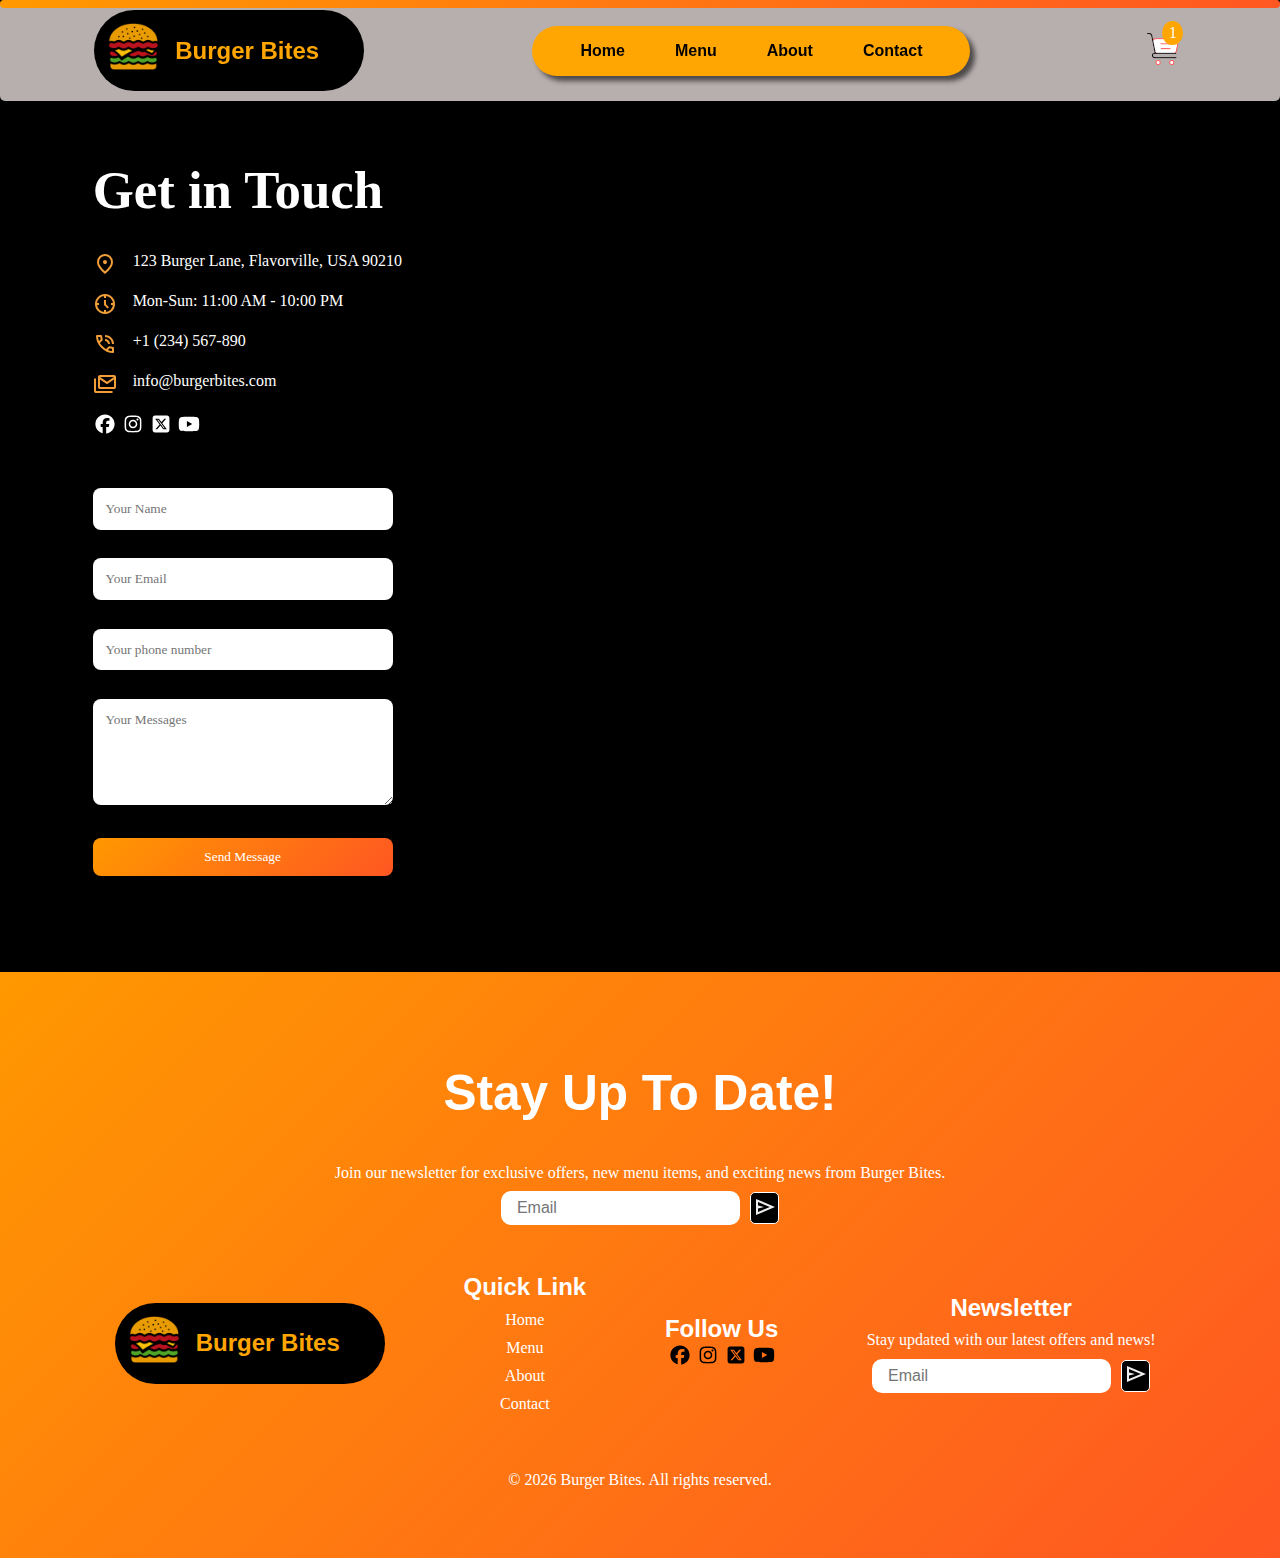
<file: contact.html>
<!doctype html>
<html lang="en">
  <head>
    <meta charset="UTF-8" />
    <meta name="viewport" content="width=device-width, initial-scale=1.0" />
    <title>Contact Page</title>
    <link rel="stylesheet" href="css/styel.css">
    <link rel="stylesheet" href="css/contact.css">
  </head>
  <body>
    
    <div class="progress"></div>
    <header class="header">
      <div class="navbar">
        <div class="logo">
          <img src="icons/logo-8249611_1920 (1).png" alt="" />
          <h2>Burger Bites</h2>
        </div>
        <ul class="nav">
          <li><a href="index.html">Home</a></li>
          <li><a href="menu.html">Menu</a></li>
          <li><a href="about.html">About</a></li>
          <li><a href="contact.html">Contact</a></li>
       
        </ul> 
       
        <div>
          <div class="icon-cart">
            <span class="count-cart">1</span>
            <a href="checkout.html"><img src="icons/Cart V2.png" alt="" /></a>
          </div>
     </div>   <div class="dash-b"> <img src="icons/menu_24dp_EFEFEF_FILL0_wght400_GRAD0_opsz24.svg" alt=""></div> 
    </header>
    <section class="contact-us">
     <div class="container-contact">
        <div class="center-contact">
            <h1>Get in Touch</h1>
             <div class="touch-details touch-details1">
                <img src="icons/location_on_24dp_F19E39_FILL0_wght400_GRAD0_opsz24.svg" alt="location">
                <p>123 Burger Lane, Flavorville, USA 90210</p>
             </div>
         <div class="touch-details touch-details2" >
                <img src="icons/nest_clock_farsight_analog_24dp_F19E39_FILL0_wght400_GRAD0_opsz24.svg" alt="clock">
                <p>Mon-Sun: 11:00 AM - 10:00 PM</p>
             </div>
               <div class="touch-details touch-details3">
                <img src="icons/phone_in_talk_24dp_F19E39_FILL0_wght400_GRAD0_opsz24.svg" alt="phone">
                <p>+1 (234) 567-890</p>
             </div>
               <div class="touch-details touch-details4">
                <img src="icons/stacked_email_24dp_F19E39_FILL0_wght400_GRAD0_opsz24.svg" alt="email">
                <p>info@burgerbites.com</p>
             </div>
             <div class="icon-media">
               <span><a href=""><svg  height="24" xmlns="http://www.w3.org/2000/svg"  viewBox="0 0 640 640"><!--!Font Awesome Free v7.1.0 by @fontawesome - https://fontawesome.com License - https://fontawesome.com/license/free Copyright 2026 Fonticons, Inc.--><path d="M576 320C576 178.6 461.4 64 320 64C178.6 64 64 178.6 64 320C64 440 146.7 540.8 258.2 568.5L258.2 398.2L205.4 398.2L205.4 320L258.2 320L258.2 286.3C258.2 199.2 297.6 158.8 383.2 158.8C399.4 158.8 427.4 162 438.9 165.2L438.9 236C432.9 235.4 422.4 235 409.3 235C367.3 235 351.1 250.9 351.1 292.2L351.1 320L434.7 320L420.3 398.2L351 398.2L351 574.1C477.8 558.8 576 450.9 576 320z"/></svg></a></span>
          <span> <a href=""><svg  height="24" xmlns="http://www.w3.org/2000/svg" viewBox="0 0 640 640"><!--!Font Awesome Free v7.1.0 by @fontawesome - https://fontawesome.com License - https://fontawesome.com/license/free Copyright 2026 Fonticons, Inc.--><path d="M320.3 205C256.8 204.8 205.2 256.2 205 319.7C204.8 383.2 256.2 434.8 319.7 435C383.2 435.2 434.8 383.8 435 320.3C435.2 256.8 383.8 205.2 320.3 205zM319.7 245.4C360.9 245.2 394.4 278.5 394.6 319.7C394.8 360.9 361.5 394.4 320.3 394.6C279.1 394.8 245.6 361.5 245.4 320.3C245.2 279.1 278.5 245.6 319.7 245.4zM413.1 200.3C413.1 185.5 425.1 173.5 439.9 173.5C454.7 173.5 466.7 185.5 466.7 200.3C466.7 215.1 454.7 227.1 439.9 227.1C425.1 227.1 413.1 215.1 413.1 200.3zM542.8 227.5C541.1 191.6 532.9 159.8 506.6 133.6C480.4 107.4 448.6 99.2 412.7 97.4C375.7 95.3 264.8 95.3 227.8 97.4C192 99.1 160.2 107.3 133.9 133.5C107.6 159.7 99.5 191.5 97.7 227.4C95.6 264.4 95.6 375.3 97.7 412.3C99.4 448.2 107.6 480 133.9 506.2C160.2 532.4 191.9 540.6 227.8 542.4C264.8 544.5 375.7 544.5 412.7 542.4C448.6 540.7 480.4 532.5 506.6 506.2C532.8 480 541 448.2 542.8 412.3C544.9 375.3 544.9 264.5 542.8 227.5zM495 452C487.2 471.6 472.1 486.7 452.4 494.6C422.9 506.3 352.9 503.6 320.3 503.6C287.7 503.6 217.6 506.2 188.2 494.6C168.6 486.8 153.5 471.7 145.6 452C133.9 422.5 136.6 352.5 136.6 319.9C136.6 287.3 134 217.2 145.6 187.8C153.4 168.2 168.5 153.1 188.2 145.2C217.7 133.5 287.7 136.2 320.3 136.2C352.9 136.2 423 133.6 452.4 145.2C472 153 487.1 168.1 495 187.8C506.7 217.3 504 287.3 504 319.9C504 352.5 506.7 422.6 495 452z"/></svg></a></span>
          <span><a href=""><svg height="24" xmlns="http://www.w3.org/2000/svg" viewBox="0 0 640 640"><!--!Font Awesome Free v7.1.0 by @fontawesome - https://fontawesome.com License - https://fontawesome.com/license/free Copyright 2026 Fonticons, Inc.--><path d="M160 96C124.7 96 96 124.7 96 160L96 480C96 515.3 124.7 544 160 544L480 544C515.3 544 544 515.3 544 480L544 160C544 124.7 515.3 96 480 96L160 96zM457.1 180L353.3 298.6L475.4 460L379.8 460L305 362.1L219.3 460L171.8 460L282.8 333.1L165.7 180L263.7 180L331.4 269.5L409.6 180L457.1 180zM419.3 431.6L249.4 206.9L221.1 206.9L392.9 431.6L419.3 431.6z"/></svg></a></span>
          <span><a href=""><svg  height="24" xmlns="http://www.w3.org/2000/svg" viewBox="0 0 640 640"><!--!Font Awesome Free v7.1.0 by @fontawesome - https://fontawesome.com License - https://fontawesome.com/license/free Copyright 2026 Fonticons, Inc.--><path d="M581.7 188.1C575.5 164.4 556.9 145.8 533.4 139.5C490.9 128 320.1 128 320.1 128C320.1 128 149.3 128 106.7 139.5C83.2 145.8 64.7 164.4 58.4 188.1C47 231 47 320.4 47 320.4C47 320.4 47 409.8 58.4 452.7C64.7 476.3 83.2 494.2 106.7 500.5C149.3 512 320.1 512 320.1 512C320.1 512 490.9 512 533.5 500.5C557 494.2 575.5 476.3 581.8 452.7C593.2 409.8 593.2 320.4 593.2 320.4C593.2 320.4 593.2 231 581.8 188.1zM264.2 401.6L264.2 239.2L406.9 320.4L264.2 401.6z"/></svg></a></span>
             </div>
             <div class="form-touch">
                <form action="submit.php" method="post">
                    <div class="filed">
                        
                  <input type="text" name="name" placeholder="Your Name"  required>
                 <label for="name">Name:</label>
                    </div>
                    <div class="filed">
                        
                  <input type="email" name="email" placeholder="Your Email" required>
                        <label for="email">Email:</label>
                    </div>
                    <div class="filed">
                        <input type="tel" name="phone" placeholder="Your phone number" required>
                            <label for="phone">Phone:</label>
                    </div><div class="filed">
                     <textarea name="message" rows="5" placeholder="Your Messages" required></textarea>
                    <label for="message">Message</label>
                 
                    </div>
                  <button type="submit">Send Message</button>
                </form>
             </div>
        </div>
        <iframe src="https://www.google.com/maps/embed?pb=!1m18!1m12!1m3!1d7301402.8125774395!2d-69.24807937069419!3d41.28902309654974!2m3!1f0!2f0!3f0!3m2!1i1024!2i768!4f13.1!3m3!1m2!1s0x89c2632855dacb5d%3A0x6310fcad42d58d28!2sBurger%20Bite!5e0!3m2!1sar!2sma!4v1769116554982!5m2!1sar!2sma" width="600" height="450" style="border:0;" allowfullscreen="" loading="lazy" referrerpolicy="no-referrer-when-downgrade"></iframe>
     </div>
    </section>
    <section class="newsletter">
        <h1>Stay Up To Date!</h1>
        <p>Join our newsletter for exclusive offers, new menu items, and exciting news from Burger Bites.</p>
     <form class="newsletter-email" action="submit.php" method="post">
          <input type="email" name="email" placeholder="Email" required>
        <button type="submit" ><img src="icons/send_23dp_EFEFEF_FILL0_wght400_GRAD0_opsz24.svg" alt="email-send"></button>
        </form>
       <footer >
        <div class="logo-footer">
          <img src="icons/logo-8249611_1920 (1).png" loading="lazy" alt="logo">
          <h2>Burger Bites</h2>
        </div>
        <div class="quick-links">
          <h2>Quick Link</h2>
          <a href="">Home</a>
          <a href="">Menu</a>
          <a href="">About</a>
          <a href="">Contact</a>
    
        </div>
        <div class="icon-meadia">
          <h2>Follow Us</h2>
          <div>
          <span><a href=""><svg  height="24" xmlns="http://www.w3.org/2000/svg"  viewBox="0 0 640 640"><!--!Font Awesome Free v7.1.0 by @fontawesome - https://fontawesome.com License - https://fontawesome.com/license/free Copyright 2026 Fonticons, Inc.--><path d="M576 320C576 178.6 461.4 64 320 64C178.6 64 64 178.6 64 320C64 440 146.7 540.8 258.2 568.5L258.2 398.2L205.4 398.2L205.4 320L258.2 320L258.2 286.3C258.2 199.2 297.6 158.8 383.2 158.8C399.4 158.8 427.4 162 438.9 165.2L438.9 236C432.9 235.4 422.4 235 409.3 235C367.3 235 351.1 250.9 351.1 292.2L351.1 320L434.7 320L420.3 398.2L351 398.2L351 574.1C477.8 558.8 576 450.9 576 320z"/></svg></a></span>
          <span> <a href=""><svg  height="24" xmlns="http://www.w3.org/2000/svg" viewBox="0 0 640 640"><!--!Font Awesome Free v7.1.0 by @fontawesome - https://fontawesome.com License - https://fontawesome.com/license/free Copyright 2026 Fonticons, Inc.--><path d="M320.3 205C256.8 204.8 205.2 256.2 205 319.7C204.8 383.2 256.2 434.8 319.7 435C383.2 435.2 434.8 383.8 435 320.3C435.2 256.8 383.8 205.2 320.3 205zM319.7 245.4C360.9 245.2 394.4 278.5 394.6 319.7C394.8 360.9 361.5 394.4 320.3 394.6C279.1 394.8 245.6 361.5 245.4 320.3C245.2 279.1 278.5 245.6 319.7 245.4zM413.1 200.3C413.1 185.5 425.1 173.5 439.9 173.5C454.7 173.5 466.7 185.5 466.7 200.3C466.7 215.1 454.7 227.1 439.9 227.1C425.1 227.1 413.1 215.1 413.1 200.3zM542.8 227.5C541.1 191.6 532.9 159.8 506.6 133.6C480.4 107.4 448.6 99.2 412.7 97.4C375.7 95.3 264.8 95.3 227.8 97.4C192 99.1 160.2 107.3 133.9 133.5C107.6 159.7 99.5 191.5 97.7 227.4C95.6 264.4 95.6 375.3 97.7 412.3C99.4 448.2 107.6 480 133.9 506.2C160.2 532.4 191.9 540.6 227.8 542.4C264.8 544.5 375.7 544.5 412.7 542.4C448.6 540.7 480.4 532.5 506.6 506.2C532.8 480 541 448.2 542.8 412.3C544.9 375.3 544.9 264.5 542.8 227.5zM495 452C487.2 471.6 472.1 486.7 452.4 494.6C422.9 506.3 352.9 503.6 320.3 503.6C287.7 503.6 217.6 506.2 188.2 494.6C168.6 486.8 153.5 471.7 145.6 452C133.9 422.5 136.6 352.5 136.6 319.9C136.6 287.3 134 217.2 145.6 187.8C153.4 168.2 168.5 153.1 188.2 145.2C217.7 133.5 287.7 136.2 320.3 136.2C352.9 136.2 423 133.6 452.4 145.2C472 153 487.1 168.1 495 187.8C506.7 217.3 504 287.3 504 319.9C504 352.5 506.7 422.6 495 452z"/></svg></a></span>
          <span><a href=""><svg height="24" xmlns="http://www.w3.org/2000/svg" viewBox="0 0 640 640"><!--!Font Awesome Free v7.1.0 by @fontawesome - https://fontawesome.com License - https://fontawesome.com/license/free Copyright 2026 Fonticons, Inc.--><path d="M160 96C124.7 96 96 124.7 96 160L96 480C96 515.3 124.7 544 160 544L480 544C515.3 544 544 515.3 544 480L544 160C544 124.7 515.3 96 480 96L160 96zM457.1 180L353.3 298.6L475.4 460L379.8 460L305 362.1L219.3 460L171.8 460L282.8 333.1L165.7 180L263.7 180L331.4 269.5L409.6 180L457.1 180zM419.3 431.6L249.4 206.9L221.1 206.9L392.9 431.6L419.3 431.6z"/></svg></a></span>
          <span><a href=""><svg  height="24" xmlns="http://www.w3.org/2000/svg" viewBox="0 0 640 640"><!--!Font Awesome Free v7.1.0 by @fontawesome - https://fontawesome.com License - https://fontawesome.com/license/free Copyright 2026 Fonticons, Inc.--><path d="M581.7 188.1C575.5 164.4 556.9 145.8 533.4 139.5C490.9 128 320.1 128 320.1 128C320.1 128 149.3 128 106.7 139.5C83.2 145.8 64.7 164.4 58.4 188.1C47 231 47 320.4 47 320.4C47 320.4 47 409.8 58.4 452.7C64.7 476.3 83.2 494.2 106.7 500.5C149.3 512 320.1 512 320.1 512C320.1 512 490.9 512 533.5 500.5C557 494.2 575.5 476.3 581.8 452.7C593.2 409.8 593.2 320.4 593.2 320.4C593.2 320.4 593.2 231 581.8 188.1zM264.2 401.6L264.2 239.2L406.9 320.4L264.2 401.6z"/></svg></a></span>
          </div>
        </div>
        <div class="Newsletter">
          <h2>Newsletter</h2>
          <p>Stay updated with our latest offers and news!</p>
              <form class="newsletter-email" action="submit.php" method="post">
          <input type="email" name="email" placeholder="Email" required>
        <button type="submit" ><img src="icons/send_23dp_EFEFEF_FILL0_wght400_GRAD0_opsz24.svg" alt="email-send"></button>
        </form>
        </div>
       </footer>
       <p>&copy; 2026 Burger Bites. All rights reserved.</p>
      </section>
    <script src="js/script.js"></script>
  </body>
</html>
</file>
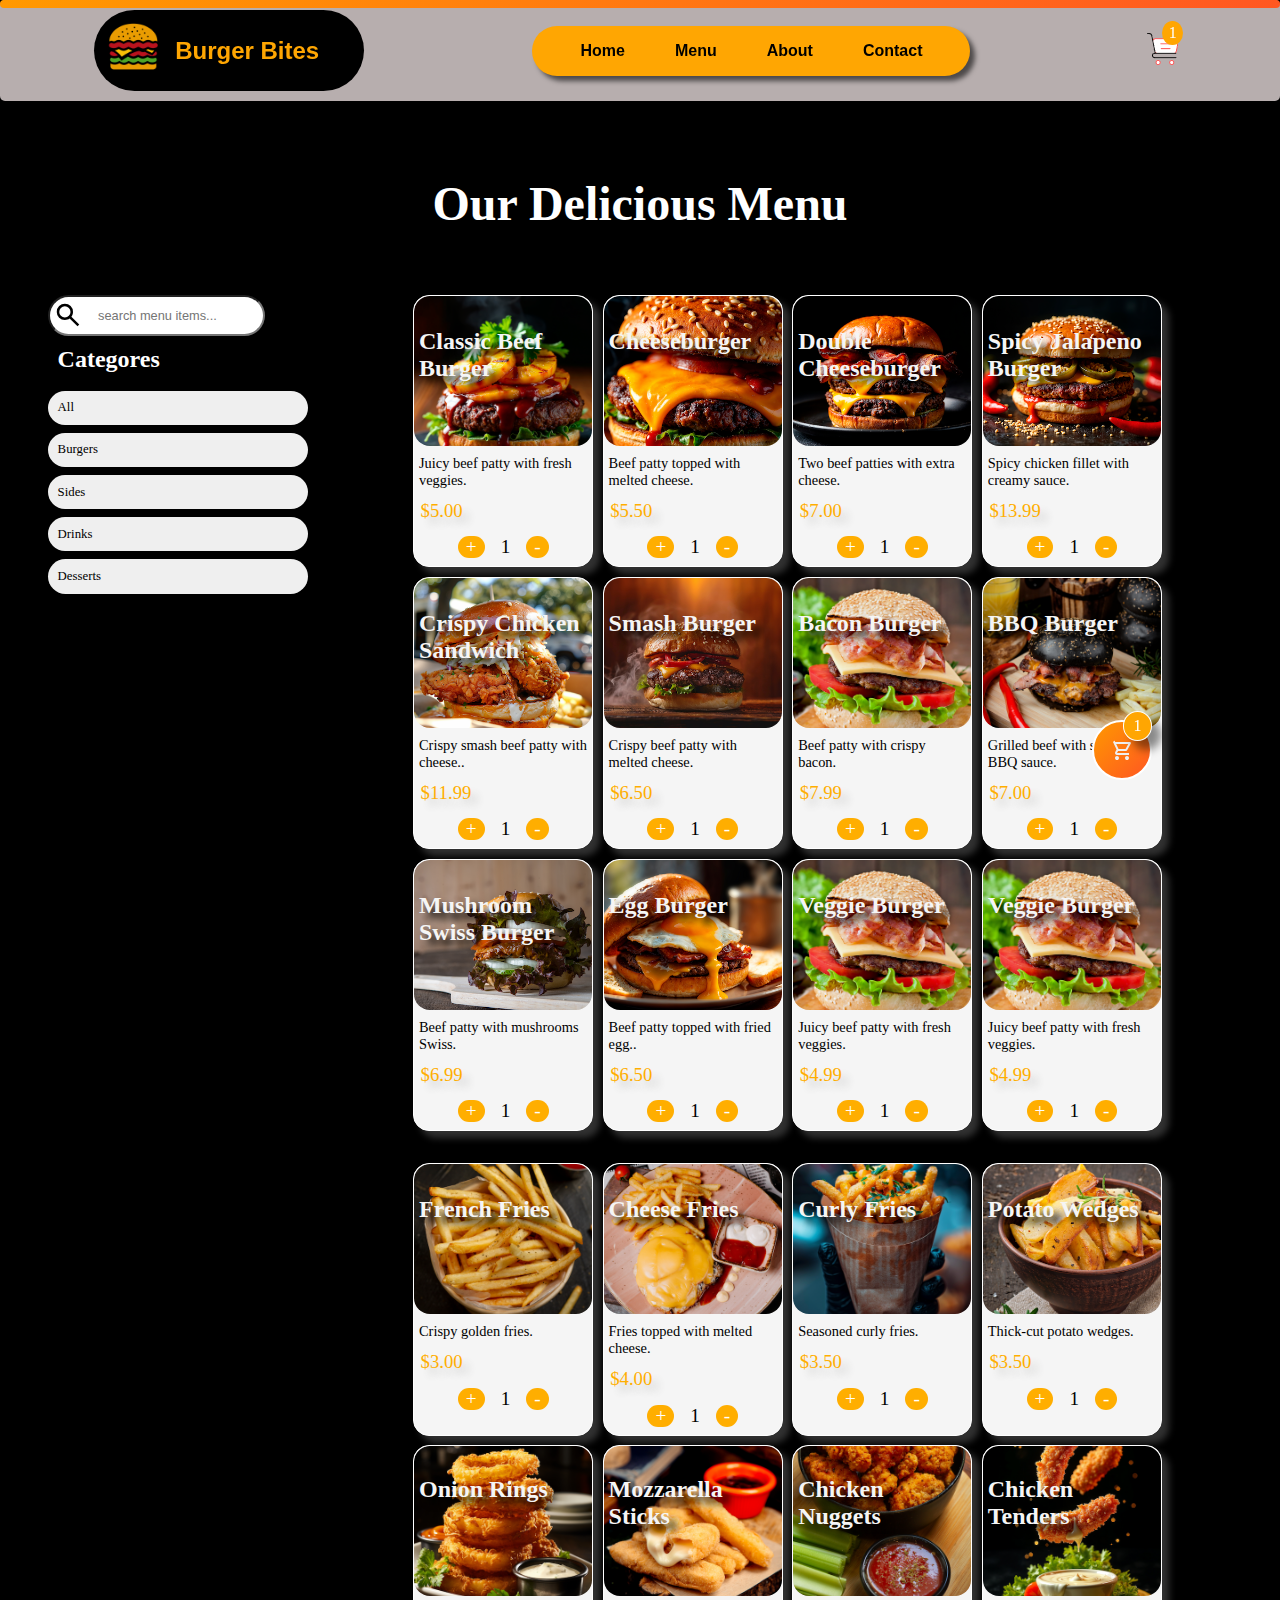
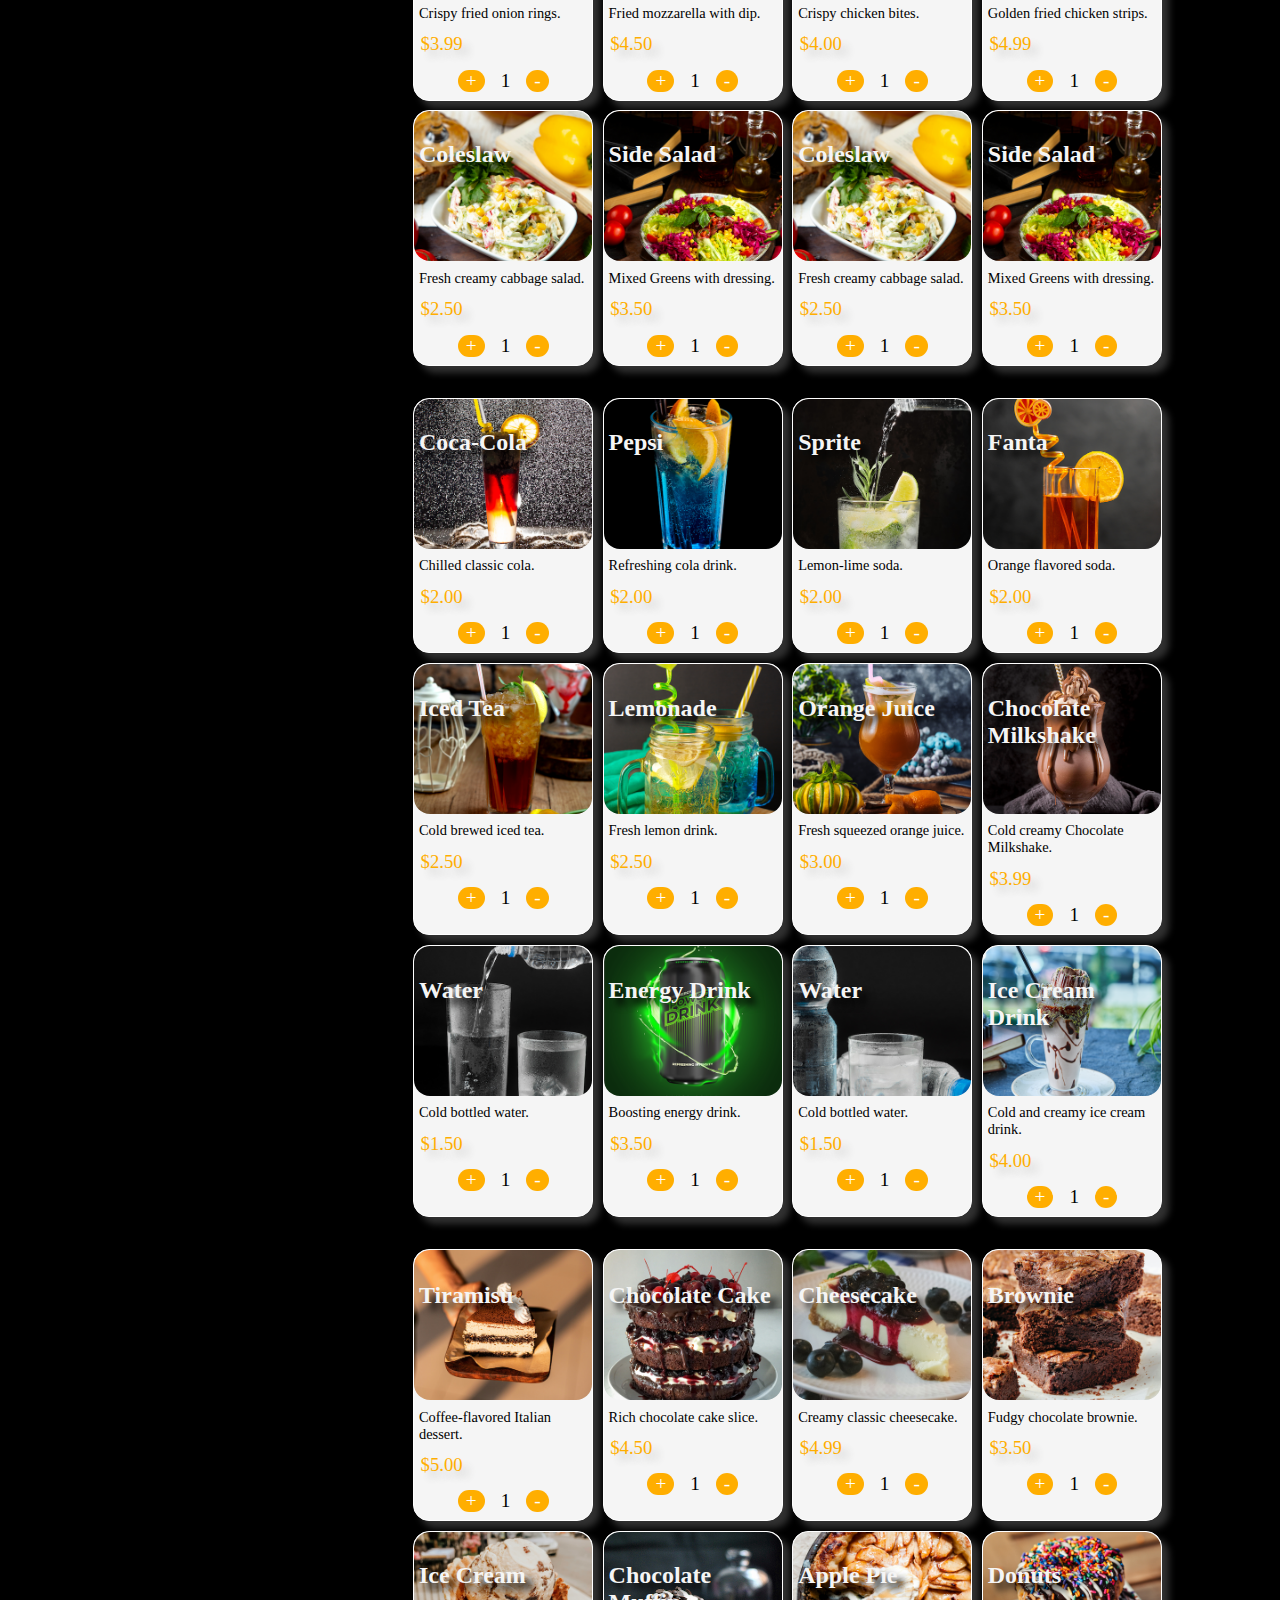
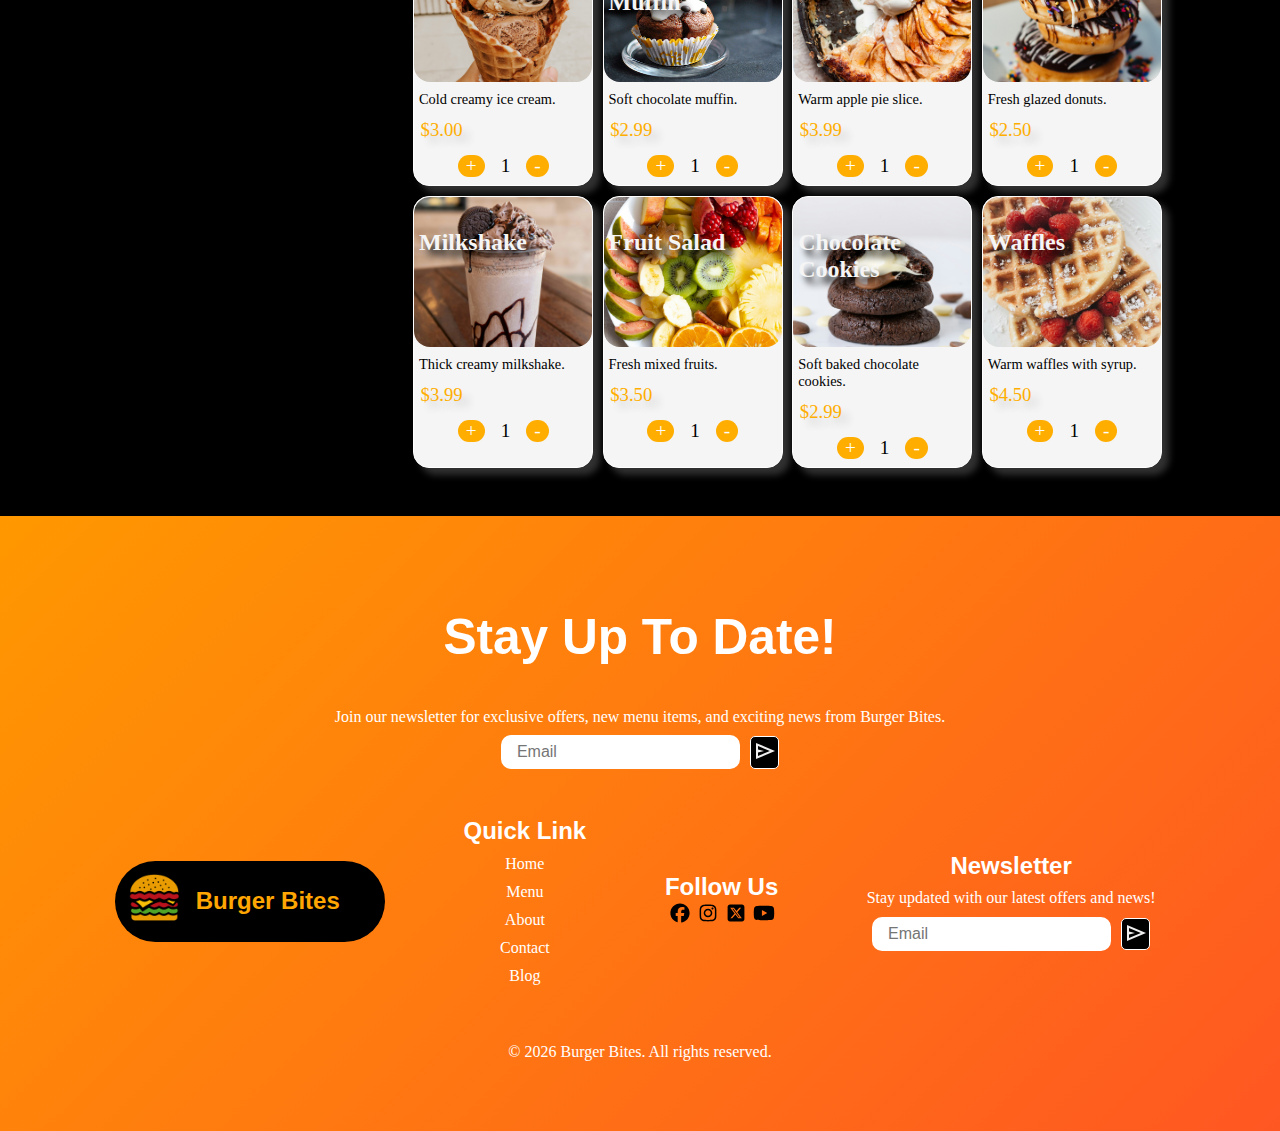
<file: menu.html>
<!DOCTYPE html>
<html lang="en">
  <head>
    <meta charset="UTF-8" />
    <meta name="viewport" content="width=device-width, initial-scale=1.0" />
    <title>Menu  Page</title>
    <link rel="stylesheet" href="css/menu.css" />
    <link rel="stylesheet" href="css/styel.css">
  </head>
  <body> 
    
    <div class="progress"></div>
    <header class="header">
      <div class="navbar">
        <div class="logo">
          <img src="icons/logo-8249611_1920 (1).png" alt="" />
          <h2>Burger Bites</h2>
        </div>
        <ul class="nav">
          <li><a href="index.html">Home</a></li>
          <li><a href="menu.html">Menu</a></li>
          <li><a href="about.html">About</a></li>
          <li><a href="contact.html">Contact</a></li>
       
        </ul> 
       
        <div>
          <div class="icon-cart">
            <span class="count-cart">1</span>
           <a href="checkout.html"> <img src="icons/Cart V2.png" alt="icon-cart" /></a>
          </div>
     </div> <div class="dash-b"> <img src="icons/menu_24dp_EFEFEF_FILL0_wght400_GRAD0_opsz24.svg" alt=""></div>
    </header> 
    <section class="menu">
      
      <h1>Our Delicious Menu</h1>
        <div class="icon-cart2">
            <a href="checkout.html">
            <span class="count-cart2">1</span><img src="icons/shopping_cart_25dp_EFEFEF_FILL0_wght400_GRAD0_opsz24.svg" alt="add-to-cart"></a></div>
      <div class="container-menu">
        <div class="categores">
          <div class="search">
          <img src="icons/search_24dp_000000_FILL0_wght400_GRAD0_opsz24.svg" alt="search">
          <input  type="" name="search" id="search" placeholder="search menu items..."> </div>
          <h2>Categores</h2>
          <button  class="btn-categories1"  data-name="All">All</button>
          <button class="btn-categories2"  data-name="Burgers">Burgers</button>
          <button  class="btn-categories3" data-name="Sides">Sides</button>
          <button  class="btn-categories4" data-name="Drinks">Drinks</button>
          <button  class="btn-categories5"  data-name="Desserts">Desserts</button>
        </div>
         <div class="categores-phone">
          <div class="search">
          <img src="icons/search_24dp_000000_FILL0_wght400_GRAD0_opsz24.svg" alt="search">
          <input  type="" name="search" id="search" placeholder="search menu items..."> </div>
           <h2>Categores</h2>
          <select id="selector">
          <option  data-name="All"  value="All">All</option> 
          <option data-name="Burgers" value="Burgers">Burgers</option>
          <option  data-name="Sides" value="Sides">   Sides</option>
          <option data-name="Drinks" value="Drinks">Drinks </option>
          <option  data-name="Desserts" value="Desserts">Desserts</option>
          </select>
        </div>
       <div class="Delicious-Menu"> 
        <div data-name="Burgers" class="menu-section" id="burgers">
         <div class="center-menu">
           <h2>Classic Beef Burger</h2>
           <img src="images/delicious-vegan-burger-presentation (1).png" alt="berger-beef">
           <p>Juicy beef patty with fresh veggies.</p>
            <h3>$5.00</h3>
           <div class="count-order">
            <span class="plus">+</span>
            <span>1</span>
            <span class="minus">-</span>
           </div>
         </div>
          <div class="center-menu">
           <h2>Cheeseburger</h2>
           <img src="images/delicious-close-up-cheeseburger.png" alt="berger-beef">
           <p>Beef patty topped with melted cheese.</p>
            <h3>$5.50</h3>
           <div class="count-order">
            <span class="plus">+</span>
            <span>1</span>
            <span class="minus">-</span>
           </div>
         </div>
          <div class="center-menu">
           <h2>Double Cheeseburger</h2>
           <img src="images/delicious-double-cheeseburger-with-bacon.png" alt="double-cheeseburger-with-bacon">
           <p>Two beef patties with extra cheese.</p>
            <h3>$7.00</h3>
           <div class="count-order">
            <span class="plus">+</span>
            <span>1</span>
            <span class="minus">-</span>
           </div>
         </div>
          <div class="center-menu">
           <h2>Spicy Jalapeno Burger</h2>
           <img src="images/delicious-vegan-burger-presentation.png" alt="burger-presentation">
           <p>Spicy chicken fillet with creamy sauce.</p>
            <h3>$13.99</h3>
           <div class="count-order">
            <span class="plus">+</span>
            <span>1</span>
            <span class="minus">-</span>
           </div>
         </div>
          <div class="center-menu">
           <h2>Crispy Chicken Sandwich</h2>
           <img src="images/view-delicious-food-sold-streets-city.png" alt="food-sold-streets-city">
           <p>Crispy smash beef patty with cheese..</p>
            <h3>$11.99</h3>
           <div class="count-order">
            <span class="plus">+</span>
            <span>1</span>
            <span class="minus">-</span>
           </div>
         </div>
          <div class="center-menu">
           <h2>Smash Burger</h2>
           <img src="images/view-ready-eat-delicious-meal-go.png" alt="berger-beef">
           <p>Crispy beef patty with melted cheese.</p>
            <h3>$6.50</h3>
           <div class="count-order">
            <span class="plus">+</span>
            <span>1</span>
            <span class="minus">-</span>
           </div>
         </div>
          <div class="center-menu">
           <h2>Bacon Burger</h2>
           <img src="images/big-sandwich-hamburger-burger-with-beef-cheese-tomato-fried-bacon.png" alt="berger-beef">
           <p>Beef patty with crispy bacon.</p>
            <h3>$7.99</h3>
           <div class="count-order">
            <span class="plus">+</span>
            <span>1</span>
            <span class="minus">-</span>
           </div>
         </div>
          <div class="center-menu">
           <h2>BBQ Burger</h2>
           <img src="images/meat-cheeseburger-with-bacon-french-fries.png" alt="berger-beef">
           <p>   Grilled beef with smoky BBQ sauce.</p>
            <h3>$7.00</h3>
           <div class="count-order">
            <span class="plus">+</span>
            <span>1</span>
            <span class="minus">-</span>
           </div>
         </div>
          <div class="center-menu">
           <h2>Mushroom Swiss Burger</h2>
           <img src="images/home-made-chicken-burger-with-lettuce-tomato-onion-wooden-board.png" alt="berger-beef">
           <p>Beef patty with mushrooms  Swiss.</p>
            <h3>$6.99</h3>
           <div class="count-order">
            <span class="plus">+</span>
            <span>1</span>
            <span class="minus">-</span>
           </div>
         </div>
          <div class="center-menu">
           <h2>Egg Burger</h2>
           <img src="images/delicious-breakfast-burger-with-fried-egg-bacon.png" alt="berger-beef">
           <p>Beef patty topped with fried egg..</p>
            <h3>$6.50</h3>
           <div class="count-order">
            <span class="plus">+</span>
            <span>1</span>
            <span class="minus">-</span>
           </div>
         </div>
          <div class="center-menu">
           <h2>Veggie Burger</h2>
           <img src="images/big-sandwich-hamburger-burger-with-beef-cheese-tomato-fried-bacon.png" alt="berger-beef">
           <p>Juicy beef patty with fresh veggies.</p>
            <h3>$4.99</h3>
           <div class="count-order">
            <span class="plus">+</span>
            <span>1</span>
            <span class="minus">-</span>
           </div>
         </div>
           <div class="center-menu">
           <h2>Veggie Burger</h2>
           <img src="images/big-sandwich-hamburger-burger-with-beef-cheese-tomato-fried-bacon.png" alt="berger-beef">
           <p>Juicy beef patty with fresh veggies.</p>
            <h3>$4.99</h3>
           <div class="count-order">
            <span class="plus">+</span>
            <span>1</span>
            <span class="minus">-</span>
           </div>
         </div></div>
       <div data-name="Sides" class="menu-section" id="sides">
  <div class="center-menu">
    <h2>French Fries</h2>
    <img src="images/top-view-delicious-fries-sauce.png" alt="fries">
    <p>Crispy golden fries.</p>
    <h3>$3.00</h3>
    <div class="count-order">
      <span class="plus">+</span>
      <span>1</span>
      <span class="minus">-</span>
    </div>
  </div>
  <div class="center-menu">
    <h2>Cheese Fries</h2>
    <img src="images/top-view-chicken-patties-topped-with-melted-cheese-served-with-french-fries-ketchup-mayonnaise.png" alt="cheese-fries">
    <p>Fries topped with melted cheese.</p>
    <h3>$4.00</h3>
    <div class="count-order">
      <span class="plus">+</span>
      <span>1</span>
      <span class="minus">-</span>
    </div>
  </div>
  <div class="center-menu">
    <h2>Curly Fries</h2>
    <img src="images/delicious-street-food-still-life.png" alt="curly-fries">
    <p>Seasoned curly fries.</p>
    <h3>$3.50</h3>
    <div class="count-order">
      <span class="plus">+</span>
      <span>1</span>
      <span class="minus">-</span>
    </div>
  </div>
  <div class="center-menu">
    <h2>Potato Wedges</h2>
    <img src="images/french-fries-potato-wedges.png" alt="wedges">
    <p>Thick-cut potato wedges.</p>
    <h3>$3.50</h3>
    <div class="count-order">
      <span class="plus">+</span>
      <span>1</span>
      <span class="minus">-</span>
    </div>
  </div>
  <div class="center-menu">
    <h2>Onion Rings</h2>
    <img src="images/view-delicious-onion-rings-dish.png" alt="onion-rings">
    <p>Crispy fried onion rings.</p>
    <h3>$3.99</h3>
    <div class="count-order">
      <span class="plus">+</span>
      <span>1</span>
      <span class="minus">-</span>
    </div>
  </div>
  <div class="center-menu">
    <h2>Mozzarella Sticks</h2>
    <img src="images/cheese-sticks-batter-wooden-hemp.png" alt="mozzarella-sticks">
    <p>Fried mozzarella with dip.</p>
    <h3>$4.50</h3>
    <div class="count-order">
      <span class="plus">+</span>
      <span>1</span>
      <span class="minus">-</span>
    </div>
  </div>
  <div class="center-menu">
    <h2>Chicken Nuggets</h2>
    <img src="images/boneless-mexican-chicken-dish.png" alt="nuggets">
    <p>Crispy chicken bites.</p>
    <h3>$4.00</h3>
    <div class="count-order">
      <span class="plus">+</span>
      <span>1</span>
      <span class="minus">-</span>
    </div>
  </div>
  <div class="center-menu">
    <h2>Chicken Tenders</h2>
    <img src="images/delicious-epic-food-presentation.png" alt="tenders">
    <p>Golden fried chicken strips.</p>
    <h3>$4.99</h3>
    <div class="count-order">
      <span class="plus">+</span>
      <span>1</span>
      <span class="minus">-</span>
    </div>
  </div>
  <div class="center-menu">
    <h2>Coleslaw</h2>
    <img src="images/vegetable-salad-with-corn-dressed-with-mayonnaise.png" alt="coleslaw">
    <p>Fresh creamy cabbage salad.</p>
    <h3>$2.50</h3>
    <div class="count-order">
      <span class="plus">+</span>
      <span>1</span>
      <span class="minus">-</span>
    </div>
  </div>
   <div class="center-menu">
    <h2>Side Salad</h2>
    <img src="images/light-salad-cabbage-corn-cucumbers-tomatoes.png" alt="side salad">
    <p>Mixed Greens with dressing.</p>
    <h3>$3.50</h3>
    <div class="count-order">
      <span class="plus">+</span>
      <span>1</span>
      <span class="minus">-</span>
    </div>
  </div>
   <div class="center-menu">
    <h2>Coleslaw</h2>
    <img src="images/vegetable-salad-with-corn-dressed-with-mayonnaise.png" alt="coleslaw">
    <p>Fresh creamy cabbage salad.</p>
    <h3>$2.50</h3>
    <div class="count-order">
      <span class="plus">+</span>
      <span>1</span>
      <span class="minus">-</span>
    </div>
  </div>
   <div class="center-menu">
    <h2>Side Salad</h2>
    <img src="images/light-salad-cabbage-corn-cucumbers-tomatoes.png" alt="side salad">
    <p>Mixed Greens with dressing.</p>
    <h3>$3.50</h3>
    <div class="count-order">
      <span class="plus">+</span>
      <span>1</span>
      <span class="minus">-</span>
    </div>
  </div>
</div>
<div data-name="Drinks" class="menu-section" id="drinks">

  <div class="center-menu">
    <h2>Coca-Cola</h2>
    <img src="images/refreshing-cocktail-served-with-lemon-slice.png" alt="coca-cola">
    <p>Chilled classic cola.</p>
    <h3>$2.00</h3>
    <div class="count-order">
      <span class="plus">+</span>
      <span>1</span>
      <span class="minus">-</span>
    </div>
  </div>

  <div class="center-menu">
    <h2>Pepsi</h2>
    <img src="images/exotic-cocktail-with-lemons.png" alt="pepsi">
    <p>Refreshing cola drink.</p>
    <h3>$2.00</h3>
    <div class="count-order">
      <span class="plus">+</span>
      <span>1</span>
      <span class="minus">-</span>
    </div>
  </div>

  <div class="center-menu">
    <h2>Sprite</h2>
    <img src="images/glass-lime-lemonade-dark-table-summer-drinks-pure-mineral-water-is-poured-into-glass-vertical-frame-selective-focus-homemade-drink-with-lime-tarragon-ice-cubes-cold-fresh-drinks-idea.png" alt="sprite">
    <p>Lemon-lime soda.</p>
    <h3>$2.00</h3>
    <div class="count-order">
      <span class="plus">+</span>
      <span>1</span>
      <span class="minus">-</span>
    </div>
  </div>

  <div class="center-menu">
    <h2>Fanta</h2>
    <img src="images/top-view-fresh-delicious-juice-glass-with-orange-lime-tube-dark-background.png" alt="fanta">
    <p>Orange flavored soda.</p>
    <h3>$2.00</h3>
    <div class="count-order">
      <span class="plus">+</span>
      <span>1</span>
      <span class="minus">-</span>
    </div>
  </div>

  <div class="center-menu">
    <h2>Iced Tea</h2>
    <img src="images/sparkly-drink-with-ice-garnished-with-lemon-mint.png" alt="iced-tea">
    <p>Cold brewed iced tea.</p>
    <h3>$2.50</h3>
    <div class="count-order">
      <span class="plus">+</span>
      <span>1</span>
      <span class="minus">-</span>
    </div>
  </div>

  <div class="center-menu">
    <h2>Lemonade</h2>
    <img src="images/front-view-lemon-cocktail-fresh-cool-drink-inside-glass-cups-sliced-whole-lemons-straws-dark-background-cocktail-drink-fruit.png" alt="lemonade">
    <p>Fresh lemon drink.</p>
    <h3>$2.50</h3>
    <div class="count-order">
      <span class="plus">+</span>
      <span>1</span>
      <span class="minus">-</span>
    </div>
  </div>

  <div class="center-menu">
    <h2>Orange Juice</h2>
    <img src="images/orange-cocktail-with-cinnamon-sticks-lemon-lime-mix.png" alt="orange-juice">
    <p>Fresh squeezed orange juice.</p>
    <h3>$3.00</h3>
    <div class="count-order">
      <span class="plus">+</span>
      <span>1</span>
      <span class="minus">-</span>
    </div>
  </div>

  <div class="center-menu">
    <h2>Chocolate Milkshake</h2>
    <img src="images/front-view-chocolate-dessert-glass-with-straw.png" alt="milkshake">
    <p>Cold creamy Chocolate Milkshake.</p>
    <h3>$3.99</h3>
    <div class="count-order">
      <span class="plus">+</span>
      <span>1</span>
      <span class="minus">-</span>
    </div>
  </div>

  <div class="center-menu">
    <h2>Water</h2>
    <img src="images/pouring-water-from-plastic-bottle.png" alt="water">
    <p>Cold bottled water.</p>
    <h3>$1.50</h3>
    <div class="count-order">
      <span class="plus">+</span>
      <span>1</span>
      <span class="minus">-</span>
    </div>
  </div>

  <div class="center-menu">
    <h2>Energy Drink</h2>
    <img src="images/3475758.png" alt="energy-drink">
    <p>Boosting energy drink.</p>
    <h3>$3.50</h3>
    <div class="count-order">
      <span class="plus">+</span>
      <span>1</span>
      <span class="minus">-</span>
    </div>
  </div>
    <div class="center-menu">
    <h2>Water</h2>
    <img src="images/front-view-ice-cubes-water.png" alt="water">
    <p>Cold bottled water.</p>
    <h3>$1.50</h3>
    <div class="count-order">
      <span class="plus">+</span>
      <span>1</span>
      <span class="minus">-</span>
    </div>
  </div>

<div class="center-menu">
  <h2>Ice Cream Drink</h2>
  <img src="images/milkshake-with-cone-chocolate-sprinkles-books-dark-surface.png" alt="ice-cream-drink">
  <p>Cold and creamy ice cream drink.</p>
  <h3>$4.00</h3>
  <div class="count-order">
    <span class="plus">+</span>
    <span>1</span>
    <span class="minus">-</span>
  </div>
</div>


</div>
<div data-name="Desserts" class="menu-section" id="desserts">
<div class="center-menu">
    <h2>Tiramisu</h2>
    <img src="images/jay-gajjar-lGIXXpeERSM-unsplash.png" alt="tiramisu">
    <p>Coffee-flavored Italian dessert.</p>
    <h3>$5.00</h3>
    <div class="count-order">
      <span class="plus">+</span>
      <span>1</span>
      <span class="minus">-</span>
    </div>
  </div>
  <div class="center-menu">
    <h2>Chocolate Cake</h2>
    <img src="images/jacob-thomas-6jHpcBPw7i8-unsplash.png" alt="chocolate-cake">
    <p>Rich chocolate cake slice.</p>
    <h3>$4.50</h3>
    <div class="count-order">
      <span class="plus">+</span>
      <span>1</span>
      <span class="minus">-</span>
    </div>
  </div>

  <div class="center-menu">
    <h2>Cheesecake</h2>
    <img src="images/kelsey-todd-nXsFPNyBqq4-unsplash.png" alt="cheesecake">
    <p>Creamy classic cheesecake.</p>
    <h3>$4.99</h3>
    <div class="count-order">
      <span class="plus">+</span>
      <span>1</span>
      <span class="minus">-</span>
    </div>
  </div>

  <div class="center-menu">
    <h2>Brownie</h2>
    <img src="images/anna-przepiorka-LjtviHokbr4-unsplash.png" alt="brownie">
    <p>Fudgy chocolate brownie.</p>
    <h3>$3.50</h3>
    <div class="count-order">
      <span class="plus">+</span>
      <span>1</span>
      <span class="minus">-</span>
    </div>
  </div>

  <div class="center-menu">
    <h2>Ice Cream</h2>
    <img src="images/elza-kurbanova-NEab1U1FfKM-unsplash.png" alt="ice-cream">
    <p>Cold creamy ice cream.</p>
    <h3>$3.00</h3>
    <div class="count-order">
      <span class="plus">+</span>
      <span>1</span>
      <span class="minus">-</span>
    </div>
  </div>

  <div class="center-menu">
    <h2>Chocolate Muffin</h2>
    <img src="images/vivi-mimi-uzKyWtZIrYo-unsplash.png" alt="chocolate-muffin">
    <p>Soft chocolate muffin.</p>
    <h3>$2.99</h3>
    <div class="count-order">
      <span class="plus">+</span>
      <span>1</span>
      <span class="minus">-</span>
    </div>
  </div>

  <div class="center-menu">
    <h2>Apple Pie</h2>
    <img src="images/deborah-rainford-yISrQEZjF8s-unsplash.png" alt="apple-pie">
    <p>Warm apple pie slice.</p>
    <h3>$3.99</h3>
    <div class="count-order">
      <span class="plus">+</span>
      <span>1</span>
      <span class="minus">-</span>
    </div>
  </div>

  <div class="center-menu">
    <h2>Donuts</h2>
    <img src="images/kobby-mendez-q54Oxq44MZs-unsplash.png" alt="donuts">
    <p>Fresh glazed donuts.</p>
    <h3>$2.50</h3>
    <div class="count-order">
      <span class="plus">+</span>
      <span>1</span>
      <span class="minus">-</span>
    </div>
  </div>

  <div class="center-menu">
    <h2>Milkshake</h2>
    <img src="images/victor-rutka-4FujjkcI40g-unsplash.png" alt="milkshake">
    <p>Thick creamy milkshake.</p>
    <h3>$3.99</h3>
    <div class="count-order">
      <span class="plus">+</span>
      <span>1</span>
      <span class="minus">-</span>
    </div>
  </div>

  <div class="center-menu">
    <h2>Fruit Salad</h2>
    <img src="images/vd-photography-sEK8OMsJJ08-unsplash.jpg" alt="fruit-salad">
    <p>Fresh mixed fruits.</p>
    <h3>$3.50</h3>
    <div class="count-order">
      <span class="plus">+</span>
      <span>1</span>
      <span class="minus">-</span>
    </div>
  </div>

  <div class="center-menu">
    <h2>Chocolate Cookies</h2>
    <img src="images/eiliv-aceron-3jNTCCeC7gI-unsplash.png" alt="cookies">
    <p>Soft baked chocolate cookies.</p>
    <h3>$2.99</h3>
    <div class="count-order">
      <span class="plus">+</span>
      <span>1</span>
      <span class="minus">-</span>
    </div>
  </div>

  <div class="center-menu">
    <h2>Waffles</h2>
    <img src="images/joyful-vWjvnhkjziI-unsplash.png" alt="waffles">
    <p>Warm waffles with syrup.</p>
    <h3>$4.50</h3>
    <div class="count-order">
      <span class="plus">+</span>
      <span>1</span>
      <span class="minus">-</span>
    </div>
  </div>

</div>
    
       </div>
       <div class="totat-order">
        <h4>Your Order</h4>
        <div class="items">
          <span>items</span><span>3</span>
        </div>
        <div class="total">
          <span>Toatl:</span>
          <span> 34.48</span>
        </div>
    <a href="checkout.html">View Cart/Checkout</a>
       </div>
      </div>
    </section>
     <section class="newsletter">
        <h1>Stay Up To Date!</h1>
        <p>Join our newsletter for exclusive offers, new menu items, and exciting news from Burger Bites.</p>
     <form class="newsletter-email" action="submit.php" method="post">
          <input type="email" name="email" placeholder="Email" required>
        <button type="submit" ><img src="icons/send_23dp_EFEFEF_FILL0_wght400_GRAD0_opsz24.svg" alt="email-send"></button>
        </form>
       <footer >
        <div class="logo-footer">
          <img src="icons/logo-8249611_1920 (1).png" loading="lazy" alt="logo">
          <h2>Burger Bites</h2>
        </div>
        <div class="quick-links">
          <h2>Quick Link</h2>
          <a href="">Home</a>
          <a href="">Menu</a>
          <a href="">About</a>
          <a href="">Contact</a>
          <a href="">Blog</a>
        </div>
        <div class="icon-meadia">
          <h2>Follow Us</h2>
          <div>
          <span><a href=""><svg  height="24" xmlns="http://www.w3.org/2000/svg"  viewBox="0 0 640 640"><!--!Font Awesome Free v7.1.0 by @fontawesome - https://fontawesome.com License - https://fontawesome.com/license/free Copyright 2026 Fonticons, Inc.--><path d="M576 320C576 178.6 461.4 64 320 64C178.6 64 64 178.6 64 320C64 440 146.7 540.8 258.2 568.5L258.2 398.2L205.4 398.2L205.4 320L258.2 320L258.2 286.3C258.2 199.2 297.6 158.8 383.2 158.8C399.4 158.8 427.4 162 438.9 165.2L438.9 236C432.9 235.4 422.4 235 409.3 235C367.3 235 351.1 250.9 351.1 292.2L351.1 320L434.7 320L420.3 398.2L351 398.2L351 574.1C477.8 558.8 576 450.9 576 320z"/></svg></a></span>
          <span> <a href=""><svg  height="24" xmlns="http://www.w3.org/2000/svg" viewBox="0 0 640 640"><!--!Font Awesome Free v7.1.0 by @fontawesome - https://fontawesome.com License - https://fontawesome.com/license/free Copyright 2026 Fonticons, Inc.--><path d="M320.3 205C256.8 204.8 205.2 256.2 205 319.7C204.8 383.2 256.2 434.8 319.7 435C383.2 435.2 434.8 383.8 435 320.3C435.2 256.8 383.8 205.2 320.3 205zM319.7 245.4C360.9 245.2 394.4 278.5 394.6 319.7C394.8 360.9 361.5 394.4 320.3 394.6C279.1 394.8 245.6 361.5 245.4 320.3C245.2 279.1 278.5 245.6 319.7 245.4zM413.1 200.3C413.1 185.5 425.1 173.5 439.9 173.5C454.7 173.5 466.7 185.5 466.7 200.3C466.7 215.1 454.7 227.1 439.9 227.1C425.1 227.1 413.1 215.1 413.1 200.3zM542.8 227.5C541.1 191.6 532.9 159.8 506.6 133.6C480.4 107.4 448.6 99.2 412.7 97.4C375.7 95.3 264.8 95.3 227.8 97.4C192 99.1 160.2 107.3 133.9 133.5C107.6 159.7 99.5 191.5 97.7 227.4C95.6 264.4 95.6 375.3 97.7 412.3C99.4 448.2 107.6 480 133.9 506.2C160.2 532.4 191.9 540.6 227.8 542.4C264.8 544.5 375.7 544.5 412.7 542.4C448.6 540.7 480.4 532.5 506.6 506.2C532.8 480 541 448.2 542.8 412.3C544.9 375.3 544.9 264.5 542.8 227.5zM495 452C487.2 471.6 472.1 486.7 452.4 494.6C422.9 506.3 352.9 503.6 320.3 503.6C287.7 503.6 217.6 506.2 188.2 494.6C168.6 486.8 153.5 471.7 145.6 452C133.9 422.5 136.6 352.5 136.6 319.9C136.6 287.3 134 217.2 145.6 187.8C153.4 168.2 168.5 153.1 188.2 145.2C217.7 133.5 287.7 136.2 320.3 136.2C352.9 136.2 423 133.6 452.4 145.2C472 153 487.1 168.1 495 187.8C506.7 217.3 504 287.3 504 319.9C504 352.5 506.7 422.6 495 452z"/></svg></a></span>
          <span><a href=""><svg height="24" xmlns="http://www.w3.org/2000/svg" viewBox="0 0 640 640"><!--!Font Awesome Free v7.1.0 by @fontawesome - https://fontawesome.com License - https://fontawesome.com/license/free Copyright 2026 Fonticons, Inc.--><path d="M160 96C124.7 96 96 124.7 96 160L96 480C96 515.3 124.7 544 160 544L480 544C515.3 544 544 515.3 544 480L544 160C544 124.7 515.3 96 480 96L160 96zM457.1 180L353.3 298.6L475.4 460L379.8 460L305 362.1L219.3 460L171.8 460L282.8 333.1L165.7 180L263.7 180L331.4 269.5L409.6 180L457.1 180zM419.3 431.6L249.4 206.9L221.1 206.9L392.9 431.6L419.3 431.6z"/></svg></a></span>
          <span><a href=""><svg  height="24" xmlns="http://www.w3.org/2000/svg" viewBox="0 0 640 640"><!--!Font Awesome Free v7.1.0 by @fontawesome - https://fontawesome.com License - https://fontawesome.com/license/free Copyright 2026 Fonticons, Inc.--><path d="M581.7 188.1C575.5 164.4 556.9 145.8 533.4 139.5C490.9 128 320.1 128 320.1 128C320.1 128 149.3 128 106.7 139.5C83.2 145.8 64.7 164.4 58.4 188.1C47 231 47 320.4 47 320.4C47 320.4 47 409.8 58.4 452.7C64.7 476.3 83.2 494.2 106.7 500.5C149.3 512 320.1 512 320.1 512C320.1 512 490.9 512 533.5 500.5C557 494.2 575.5 476.3 581.8 452.7C593.2 409.8 593.2 320.4 593.2 320.4C593.2 320.4 593.2 231 581.8 188.1zM264.2 401.6L264.2 239.2L406.9 320.4L264.2 401.6z"/></svg></a></span>
          </div>
        </div>
        <div class="Newsletter">
          <h2>Newsletter</h2>
          <p>Stay updated with our latest offers and news!</p>
              <form class="newsletter-email" action="submit.php" method="post">
          <input type="email" name="email" placeholder="Email" required>
        <button type="submit" ><img src="icons/send_23dp_EFEFEF_FILL0_wght400_GRAD0_opsz24.svg" alt="email-send"></button>
        </form>
        </div>
       </footer>
       <p>&copy; 2026 Burger Bites. All rights reserved.</p>
      </section>
    <script src="js/script.js"></script>
 <script src="js/menu.js"></script>
 </body>
</html>
</file>
<file: css/styel.css>
@import url("https://fonts.googleapis.com/css2?family=Alan+Sans:wght@300..900&family=Bebas+Neue&family=Bitter:wght@100..900&family=Dancing+Script:wght@400..700&family=Roboto+Condensed:ital,wght@0,100..900;1,100..900&family=Roboto:ital,wght@0,100..900;1,100..900&family=Rowdies:wght@300;400;700&family=SUSE+Mono:ital,wght@0,100..800;1,100..800&family=Satisfy&family=Signika+Negative:wght@300..700&family=Teko:wght@300..700&family=Ubuntu:ital,wght@0,300;0,400;0,500;0,700;1,300;1,400;1,500;1,700&display=swap");

* {
  margin: 0;
  box-sizing: none;
  padding: 0;
}
body {
  background-color: #000000;
  color: white;
}
.progress {
  position: fixed;
  background: linear-gradient(135deg, #ff9900, #ff5722, #ffb347, #ff7043);
  background-size: 300% 300%;
  height: 8px;
  border-radius: 100px;
  width: 100%;
  top: 0;
  z-index: 999;
  transform-origin: 0 50%;
  animation:
    gradientMove 2s ease infinite,
    grow-progress linear forwards;
  animation-timeline: scroll();
}
@keyframes grow-progress {
  from {
    width: 0%;
  }
  to {
    width: 100%;
  }
}

.header {
  position: relative;
}
.navbar {
  display: flex;
  justify-content: space-around;
  align-items: center;
  background-color: rgba(250, 237, 237, 0.733);
  padding: 10px;
  border-radius: 5px;
  box-shadow: 3px 3px 30px black;
  z-index: 2;
  position: fixed;
  left: 0;
  right: 0;
  top: 0;
  animation: nav-animation1 1s ease-in-out;
}
.nav {
  display: flex;
  gap: 50px;
  align-items: center;
  background-color: rgb(255, 166, 2);
  padding: 1rem 3rem;
  border-radius: 2rem;
  box-shadow: 5px 5px 5px rgba(0, 0, 0, 0.582);
}
@keyframes nav-animation1 {
  from {
    opacity: 0;
  }
  to {
    opacity: 1;
  }
}
@keyframes nav-animation2 {
  from {
    opacity: 0;
    transform: translateY(-200px);
  }
  to {
    opacity: 1;
    transform: translateY(0px);
  }
}
@keyframes nav-logo {
  from {
    opacity: 0;
    width: 0%;
  }
  to {
    opacity: 1;
    width: clamp(60px, 30%, 270px);
  }
}
.dash-b {
  display: none;
}
@media (max-width: 780px) {
  .nav {
    position: absolute;
    flex-direction: column;
    top: 99%;
    left: 0;
    right: 0;
    text-align: center;
    gap: 1rem;
    border-radius: 0;
    place-items: center;
    height: 0%;
    width: 100%;
    padding: 1rem;
    opacity: 0;
    visibility: hidden;
    transition: all 1s ease-in-out;
  }

  .nav.open {
    height: 150px;
    visibility: visible;
    opacity: 1;
  }
  .dash-b {
    display: block;
  }
  .dash-b img {
    width: 40px;
  }
}
.nav a {
  text-decoration: none;
  color: #000000;
  font-weight: 700;
  font-family: Arial;
  transition: color 0.3s linear;
}
.nav a:hover {
  color: white;
}
.nav li {
  position: relative;
  list-style: none;
}
.nav li:nth-child(1) {
  animation: nav-animation2 1.3s ease-in-out;
}
.nav li:nth-child(2) {
  animation: nav-animation2 1.5s ease-in-out;
}
.nav li:nth-child(3) {
  animation: nav-animation2 1.7s ease-in-out;
}
.nav li:nth-child(4) {
  animation: nav-animation2 1.9s ease-in-out;
}
.nav li::after {
  content: "";
  position: absolute;
  background-color: rgb(10, 10, 10);
  top: 100%;
  left: 0;
  border-top-left-radius: 1rem;
  height: 4px;
  width: 0%;
  transition: width 0.5s ease-in-out;
}
.nav li::before {
  content: "";
  position: absolute;
  background-color: rgb(255, 255, 255);
  top: 100%;
  border-top-right-radius: 1rem;
  right: 0;
  height: 4px;
  width: 0%;
  transition: width 0.5s ease-in-out;
}
.nav li:hover::after,
.nav li:hover::before {
  width: 50%;
}
.icon-cart {
  position: relative;
  border: none;
  padding: 0.5rem;
}
.count-cart {
  position: absolute;
  left: 50%;
  bottom: 60%;
  background-color: rgb(255, 166, 2);
  color: white;
  border-radius: 50%;
  padding: 0.2rem 0.4rem;
}
.logo {
  display: flex;
  align-items: center;
  width: 270px;
  border-radius: 3rem;
  background-color: #000000;
}
.logo img {
  width: clamp(60px, 30%, 270px);

  animation: nav-logo 1s ease-in-out;
}
.logo h2 {
  font-family: Arial;
  color: rgb(255, 166, 2);
  padding: clamp(0, 2vh, 1rem);
  animation: nav-animation1 1.2s ease-in-out;
  text-shadow: 9px 9px 9px rgba(0, 0, 0, 0.445);
}
.container-hero {
  margin-top: 8rem;
  padding: clamp(2rem, 5vh, 5rem);
  position: relative;
  overflow: hidden;
}
.center-hero {
  display: flex;
  justify-content: space-around;
  align-items: center;
}
.image-hero {
  width: 500px;
}
.image-hero img {
  width: clamp(200px, 80%, 500px);
  object-fit: cover;
  border-radius: 60% 40% 30% 70% / 60% 30% 70% 40%;
  animation:
    floatShadow 3s ease-in-out infinite,
    fade-image 1s linear;
  transition: 0.3s ease;
}
@keyframes floatShadow {
  0% {
    box-shadow: 0 10px 25px rgba(255, 187, 1, 0.911);
  }
  50% {
    box-shadow: 0 20px 40px rgb(255, 151, 32);
  }
  100% {
    box-shadow: 0 10px 25px rgb(255, 238, 5);
  }
}
.title-hero {
  width: 800px;
}
.title-hero h1 {
  letter-spacing: 2px;
  color: orange;
  font-size: clamp(0.7rem, 6vh, 5rem);
  font-family: "Shadows Into Light", cursive;
  font-weight: 900;
  font-style: normal;
  animation: fade-text1 1s linear both;

  transition: animation 0.5s ease-in-out;
  text-shadow: 9px 9px 9px rgba(0, 0, 0, 0.445);
}
.title-hero p {
  font-size: clamp(0.1rem, 2vh, 2rem);
  font-family: "Roboto Condensed", sans-serif;
  letter-spacing: 2px;
  padding-top: 1.5rem;
  transition: animation 0.5s ease-in-out;
  animation: fade-text1 1s linear both;
}
@keyframes fade-text1 {
  from {
    opacity: 0;
  }
  to {
    opacity: 1;
  }
}

@keyframes fade-image {
  from {
    opacity: 0;

    transform: translateX(200px);
  }
  to {
    opacity: 1;
    transform: translateX(0);
  }
}

@keyframes fade {
  from {
    scale: 0.75;
    translate: 0 1rem;
    opacity: 0;
  }
  to {
    scale: 1;
    translate: 0;
    opacity: 1;
  }
}
@keyframes imageReveal {
  from {
    filter: saturate(0), contrast(4), brightness(0.1), blur(5px);
    opacity: 0;
    scale: 0.95;
    translate: 0 4rem;
  }
  to {
    filter: none;
    opacity: 1;
    scale: 1;
    translate: 0;
  }
}
.title-hero button {
  background-color: orange;
  padding: 1rem 2rem;
  border: rgb(255, 255, 255) solid 2px;
  margin-top: 2rem;
  border-radius: 2rem;
  color: rgb(255, 255, 255);
  font-weight: bold;
  letter-spacing: 1px;
  font-family: "Shadows Into Light", cursive;
  background: linear-gradient(135deg, #ff9800, #ff5722, #ffb347, #ff7043);
  background-size: 300% 300%;
  animation: gradientMove 6s ease infinite;
  text-shadow: 9px 9px 9px rgba(255, 238, 4, 0.979);

  animation: fade 2s linear;
}

.title-hero button:hover {
  animation: gradientMove 3s ease infinite;
}
.title-hero a {
  text-decoration: none;
  color: white;
}
.glow-circle1 {
  position: absolute;

  animation:
    float2 8s ease-in-out infinite,
    fade 2s ease-in-out;
  bottom: 40%;
  right: 50%;
  height: 200px;
}
.glow-circle1 img {
  width: clamp(100px, 100%, 200px);
}
.glow-circle2 {
  position: absolute;
  left: 85%;
  top: 30%;
  height: 200px;
  animation:
    fade 2s ease-in-out,
    float3 10s ease-in-out infinite;
}
.glow-circle2 img {
  width: clamp(100px, 100%, 200px);
}
.glow-circle3 {
  position: absolute;
  left: 50%;
  top: 60%;
  height: 300px;

  animation:
    fade 2s ease-in-out,
    float1 10s ease-in-out infinite;
}
.glow-circle3 img {
  width: clamp(100px, 100%, 200px);
}

@keyframes float1 {
  0% {
    transform: translate(-60%, -60%) translate(0px, 0px);
  }
  25% {
    transform: translate(-60%, -60%) translate(90px, 20px);
  }
  50% {
    transform: translate(-60%, -60%) translate(-60px, 60px);
  }
  75% {
    transform: translate(-60%, -60%) translate(40px, -40px);
  }
  100% {
    transform: translate(-60%, -60%) translate(0px, 0px);
  }
}

@keyframes float2 {
  0% {
    transform: translate(-50%, -50%) translate(0px, 0px);
  }
  25% {
    transform: translate(-50%, -50%) translate(-80px, 30px);
  }
  50% {
    transform: translate(-50%, -50%) translate(70px, -50px);
  }
  75% {
    transform: translate(-50%, -50%) translate(-50px, 40px);
  }
  100% {
    transform: translate(-50%, -50%) translate(0px, 0px);
  }
}

@keyframes float3 {
  0% {
    transform: translate(-50%, -50%) translate(0px, 0px);
  }
  25% {
    transform: translate(-50%, -50%) translate(90px, -30px);
  }
  50% {
    transform: translate(-50%, -50%) translate(-70px, -60px);
  }
  75% {
    transform: translate(-50%, -50%) translate(50px, 50px);
  }
  100% {
    transform: translate(-50%, -50%) translate(0px, 0px);
  }
}

.featured-burger h1,
.testimonials h1 {
  text-align: center;
  font-size: 3.5rem;
  margin-top: 2rem;
  animation: fade both;
  animation-timeline: view(10% 5%);
  font-family: "Franklin Gothic Medium", "Arial Narrow", Arial, sans-serif;
}
.grid-featured-B {
  position: relative;
  animation: imageReveal both;
  animation-timeline: view(50% 20%);
  overflow: hidden;
  width: clamp(320px, 5vh, 370px);
  border: 1px solid rgb(255, 253, 253);
  border-radius: 1rem;
  transition: all 0.5s linear;
  aspect-ratio: 2/3;
}
.grid-featured-B:hover {
  box-shadow: 9px 9px 9px rgba(255, 255, 255, 0.192);
}
.grid-featured-B img {
  width: clamp(100px, 100%, 360px);
  height: 250px;
  border-top-left-radius: 1rem;
  object-fit: cover;

  border-top-right-radius: 1rem;
  transition: transform 0.3s linear;
}
.grid-featured-B img:hover {
  transform: scale(1.1);
}
.container-featured-burger {
  display: flex;
  justify-content: center;
  align-items: center;
  flex-wrap: wrap;
  margin-top: 4rem;
  padding: 0.2rem;
  gap: 2rem;
}

.grid-featured-B h2 {
  font-family: "Nunito", sans-serif;
  font-optical-sizing: auto;
  font-weight: 700;
  font-style: normal;
  padding: 0.8rem;
  text-shadow: 7px 7px 7px rgba(0, 0, 0, 0.644);
}
.grid-featured-B p,
.reviews p,
.newsletter p {
  font-family: "Shadows Into Light", cursive;
  font-weight: 400;
  padding: 0.6rem;

  font-style: normal;
}
.featured-price {
  display: flex;
  justify-content: space-around;
  align-items: center;
  padding: 1rem;
}

.add-to-cart {
  padding: 0.5rem 1.3rem;
  display: flex;
  align-items: center;
  gap: 6px;
  border-radius: 2rem;

  background: linear-gradient(135deg, #ff9800, #ff5722, #ffb347, #ff7043);
  background-size: 300% 300%;
  border: #c9c7c7 solid 1px;
}
.add-to-cart:hover {
  animation: gradientMove 6s ease infinite;
}
.add-to-cart img {
  width: 20px;
  height: 20px;
  object-fit: contain;
}
.add-to-cart span {
  font-size: 0.9rem;
  font-style: oblique;
  font-family: Arial;
  font-weight: 500;
  color: white;
}
.featured-price h3 {
  text-shadow: 7px 7px 7px rgba(73, 72, 66, 0.192);
  font-family: "Shadows Into Light", cursive;
  padding: 5px;
  font-style: normal;
  color: #ffc400;
  position: absolute;
  top: 2%;
  right: 5px;
  background-color: rgb(255, 255, 255);
  border-radius: 1rem;
}
.btn-menu {
  display: grid;
  place-self: center;
  margin-top: 2rem;
  border-radius: 2rem;
  border: white solid 1px;
  padding: 1rem 2rem;

  font-size: 1rem;
  animation:
    fade both,
    gradientMove 6s ease infinite;

  animation-timeline: view(10% 5%);
  font-family: "Shadows Into Light", cursive;
  background: linear-gradient(135deg, #ff9800, #ff5722, #ffb347, #ff7043);
  background-size: 300% 300%;
}
.btn-menu a {
  text-decoration: none;
  color: white;
}
.reviews {
  width: clamp(200px, 80%, 500px);
  position: relative;
  box-shadow: 7px 7px 7px rgba(73, 72, 66, 0.192);
  background-color: #dfdcdc41;
  display: block;
  justify-self: center;
  align-items: center;
  text-align: center;
  padding: 1rem;
  border-radius: 2rem;
  margin: 2rem 2rem;

  animation: fade both;
  animation-timeline: view(50% 5%);
}
.reviews h5 {
  font-weight: bold;
  font-size: 1rem;
  font-family: Arial, Helvetica, sans-serif;
}
.prev,
.next {
  position: absolute;
  top: 40%;
  background-color: white;
  border-radius: 50%;
  padding: 0.2rem 0.3rem;
  box-shadow: 7px 7px 7px rgba(73, 72, 66, 0.192);
}
.prev {
  left: -2%;
}
.next {
  right: -2%;
}
.reviews svg {
  margin-right: 55px;
}
.newsletter {
  background: linear-gradient(135deg, #ff9800, #ff5722, #ffb347, #ff7043);
  background-size: 300% 300%;
  animation: gradientMove 6s ease infinite;
  text-align: center;
  padding: 60px 20px;
  color: #fff;
}

@keyframes gradientMove {
  0% {
    background-position: 0% 50%;
  }
  50% {
    background-position: 100% 50%;
  }
  100% {
    background-position: 0% 50%;
  }
}
.newsletter:hover {
  animation-duration: 3s;
}

.newsletter h1 {
  font-size: 3.1rem;
  padding: 2rem 0rem;
  font-family: Arial, Helvetica, sans-serif;
}
.newsletter-email {
  display: flex;
  justify-content: center;
  align-items: center;
  gap: 10px;
}
.newsletter-email input {
  border: none;
  border-radius: 10px;
  padding: 0.5rem 1rem;
  font-size: 1rem;
  transition: all 0.3s linear;
}
.newsletter-email input:focus {
  outline: none;
  border: #000000 1px solid;
}

.newsletter-email button {
  background-color: #000000;
  border: 1px solid white;
  border-radius: 5px;
  padding: 0.1rem;
  transition: opacity 0.3s linear;
}

.newsletter-email button:hover {
  opacity: 0.6;
}
footer {
  display: flex;
  justify-content: space-evenly;
  align-items: center;
  flex-wrap: wrap;
  padding: 3rem;
  gap: 2rem;
}
.logo-footer {
  display: flex;
  align-items: center;
  background-color: #000000;
  border-radius: 5rem;
  width: 270px;
}
.logo-footer img {
  width: 30%;
  object-fit: cover;
}
.logo-footer h2 {
  font-family: Arial;
  color: rgb(255, 166, 2);
  text-shadow: 9px 9px 9px rgba(0, 0, 0, 0.445);
}
.quick-links {
  display: flex;
  flex-direction: column;
  gap: 10px;
}
.quick-links a {
  text-decoration: none;
  color: white;
  font-family: "Shadows Into Light", cursive;
}
.quick-links h2,
.icon-meadia h2,
.Newsletter h2 {
  font-family: Arial, Helvetica, sans-serif;
}
.icon-meadia svg {
  color: white;
}
.js-reviwe,
.js-person {
  transition: opacity 0.3s linear;
}
</file>
<file: css/about.css>
* {
  margin: 0;
  padding: 0;
  box-sizing: border-box;
}

@keyframes fade {
  from {
    opacity: 0;
  }
  to {
    opacity: 1;
  }
}
@keyframes grow {
  from {
    height: 0vh;
  }
  to {
    height: 100svh;
  }
}
html {
  scroll-behavior: smooth;
  overflow-x: hidden;
}
.about-us {
  position: relative;
  width: 100%;
  height: 100svh;
  overflow: hidden;
}
.about-us img {
  width: 100%;
  height: 100%;
  object-fit: cover;
}
.titel {
  position: absolute;
  inset: 0;
  display: flex;
  flex-direction: column;
  justify-content: center;
  align-items: center;
  padding: 1rem;
  text-align: center;
  max-width: 100%;
}
.titel h1 {
  font-size: clamp(1.7rem, 5vw, 3.3rem);
  font-family: "Shadows Into Light", cursive;

  animation: fade 1s ease-in-out;
}
.titel p {
  font-family: "Shadows Into Light", cursive;
  font-size: clamp(0.8rem, 3vw, 1.6rem);
  text-align: center;
  color: rgba(0, 0, 0, 0.685);
  margin-bottom: 1rem;

  animation: fade 2s ease-in-out;
}
.titel button {
  background: linear-gradient(135deg, #ff9800, #ff5722, #ffb347, #ff7043);
  background-size: 300% 300%;
  animation:
    gradientMove 6s ease infinite,
    fade 3s ease-in-out;
  padding: 0.7rem;
  border-radius: 10px;
  border: 2px solid white;
  cursor: pointer;
  color: white;
  display: block;
  margin: 0 auto;
}
.titel a {
  text-decoration: none;
  color: white;
  font-family: "Shadows Into Light", cursive;
}
.our-story {
  margin-top: 4rem;
  margin-bottom: 4rem;
}
.titel-story {
  display: flex;
  justify-content: space-evenly;
  align-items: center;
  gap: 20px;
  flex-wrap: wrap;
  padding: 0.5rem;
}
.our-story h1,
.our-journey h1,
.core-values h1 {
  text-align: center;
  animation: fade both;
  animation-timeline: view(10% 5%);
  padding: 4rem;
  font-size: clamp(2.2rem, 5vw, 3.3rem);
  font-family: "Shadows Into Light", cursive;
}

.titel-story p {
  width: 27rem;
  letter-spacing: 2px;
  font-family: "Shadows Into Light", cursive;

  
}
.titel-story span {
  color: #ff9800;
}
.titel-story img {
  box-shadow: 7px 7px 7px #ff990060;
  border-radius: 10px;
  overflow: hidden;
  
}
.core-container {
  display: grid;
  grid-template-columns: repeat(3, 300px);
  place-items: center;
  justify-content: center;

  gap: 1rem;
}

#core-center1 {
  animation: fade both;
  animation-timeline: view(10% 5%);
}
#core-center2 {
  animation: fade both;
  animation-timeline: view(10% 5%);
}
#core-center3 {
  animation: fade both;
  animation-timeline: view(10% 5%);
}
#core-center4 {
  animation: fade both;
  animation-timeline: view(10% 5%);
}
#core-center5 {
  animation: fade both;
  animation-timeline: view(10% 5%);
}
#core-center6 {
  animation: fade both;
  animation-timeline: view(10% 5%);
}

@media (max-width: 1024px) {
  .core-container {
    grid-template-columns: repeat(2, 290px);
  }
}
@media (max-width: 768px) {
  .core-container {
    grid-template-columns: 280px;
  }
  #core-center1 {
    animation: translateLeft both;
    animation-timeline: view(10% 5%);
  }
  #core-center2 {
    animation: translateRight both;
    animation-timeline: view(10% 10%);
  }
  #core-center3 {
    animation: translateLeft both;
    animation-timeline: view(20% 10%);
  }
  #core-center4 {
    animation: translateRight both;
    animation-timeline: view(30% 10%);
  }
  #core-center5 {
    animation: translateLeft both;
    animation-timeline: view(40% 10%);
  }
  #core-center6 {
    animation: translateRight both;
    animation-timeline: view(50% 10%);
  }
}
.core-center {
  border-radius: 1rem;
  border: 1px solid white;
  padding: 1rem;
  text-align: center;
  background: linear-gradient(135deg, #ff9800, #ff5722, #ffb347, #ff7043);
  background-size: 300% 300%;
  animation: gradientMove 6s ease infinite;
  font-family: "Shadows Into Light", cursive;
  transition: all 0.3s linear;
}
.core-center:hover {
  background: linear-gradient(135deg, #ffb300, #ff8f00, #ffb300, #ff8f00);
  background-size: 300% 300%;
  animation: gradientMove 2s ease infinite;
}
.core-center svg {
  fill: rgb(238, 255, 3);
}

.container-our-journey {
  margin-top: 4rem;
  position: relative;

  display: grid;
  font-family: "Shadows Into Light", cursive;
  place-self: center;
}
.center-journey {
  padding: 1.5rem;

  position: relative;
}
.our-journey {
  padding: 1rem;
  margin-bottom: 4rem;
}
.container-our-journey::after {
  content: "";
  position: absolute;
  width: 4px;

  border-radius: 10px;
  background-color: #ffb300;
  animation: animation-top both;
  animation-timeline: view(20% 10%);
}
@keyframes animation-top {
  from {
    height: 0;
  }
  to {
    height: 100%;
  }
}
@keyframes gradientMove {
  0% {
    background-position: 0% 50%;
  }
  50% {
    background-position: 100% 50%;
  }
  100% {
    background-position: 0% 50%;
  }
}
.center-journey::after {
  content: "";
  position: absolute;
  width: 25px;
  left: -10px;
  top: 20%;
  height: 25px;
  border-radius: 50%;
  background-color: #ffffff;
  z-index: 1;
}
</file>
<file: css/chekout.css>
.checkout {
  margin-top: 10rem;
  margin-bottom: 5rem;
}
.checkout h1 {
  margin-bottom: 2rem;
  padding: 2rem;
  font-size: clamp(1.7rem, 5vw, 3.3rem);
  font-family: "Shadows Into Light", cursive;
  animation: fade 2s ease-in-out;
}

.conatiner-checkout {
  display: flex;
  gap: 1rem;
  flex-wrap: wrap-reverse;
  justify-content: space-evenly;
}

.center-checkout {
  display: flex;
  align-items: center;
  justify-content: space-between;
  width: clamp(270px, 40vw, 500px);
  background-color: white;
  border: 1px solid rgb(255, 255, 255);
  margin-top: 1rem;
  margin-left: 1rem;
  border-radius: 10px;
  color: #000;
  padding: 0.7rem 0.7rem;
}
.center-checkout h4 {
  max-width: 150px;
}
.center-checkout img {
  width: 100px;
  border-radius: 10px;
  height: 100px;
  object-fit: cover;
  flex-shrink: 0;
}
.titel-checkout {
  display: flex;
  gap: 1rem;
  align-items: center;
  font-family: "Shadows Into Light", cursive;
}

.count-checkout span:last-of-type,
.count-checkout span:first-of-type {
  background-color: #ffae00;
  color: white;
  padding: 0rem 0.5rem;
  border-radius: 1rem;
  margin: 0.6rem;
}
.count-checkout p {
  padding-bottom: 1rem;
  padding-top: 0.3rem;
  font-size: 0.9rem;
  color: orange;
}

.order-summary {
  background-color: whitesmoke;
  color: #000;
  animation: translateLeft 1.3s ease-in-out;
  font-family: "Shadows Into Light", cursive;
  padding: 2rem;
  border-radius: 1rem;
}
.bill {
  display: flex;
  justify-content: space-around;
  padding: 0.4rem;
}
.TX,
.ST {
  font-size: 0.9rem;
}
.total {
  display: flex;
  justify-content: space-around;
  font-size: 1.2rem;
  font-weight: bold;
  padding: 0.4rem;
}
.shipping-information {
  background-color: whitesmoke;
  font-family: "Shadows Into Light", cursive;
  color: #000;
  border-radius: 1rem;
  padding: 2.7rem;
  margin-top: 1rem;
  animation: translateLeft 1.7s ease-in-out;
}
.shipping-information label {
  display: block;
  padding-bottom: 3px;
  padding-top: 3px;
}
.shipping-information input,
textarea {
  width: 200px;
  padding: 0.6rem;
  border-radius: 10px;
  border: 1px solid black;
  transition: all 0.3s ease-in-out;
}
.shipping-information input:focus,
.shipping-information textarea:focus {
  outline: none;
  border: 2px solid orange;
}
.chose-pay {
  display: flex;
  justify-content: start;
  align-items: end;
  text-align: center;
}
.chose-pay input {
  width: 40px;
  height: 18px;
}
.shipping-information button {
  padding: 0.8rem;
  border: none;
  border-radius: 0.5rem;
  background-color: #ffae00;
  color: white;
  font-family: "Shadows Into Light", cursive;
  cursor: pointer;
  width: 220px;
  transition: opacity 0.3s linear;
}
.cart-checkout {
  animation: translateRight 2s ease-in-out;
}
@keyframes translateRight {
  from {
    opacity: 0;
    transform: translateX(-200px);
  }
  to {
    transform: translateX(0);
    opacity: 1;
  }
}
@keyframes translateLeft {
  from {
    opacity: 0;

    transform: translateX(100px);
  }
  to {
    transform: translateX(0);
    opacity: 1;
  }
}
.shipping-information button:hover {
  opacity: 0.7;
}
@media screen and (max-width: 768px) {
  /* ترتيب الموبايل المطلوب */
  .order-summary {
    order: 3; /* أولاً */
  }

  .cart-checkout {
    order: 2; /* ثانياً */
  }

  .shipping-information {
    order: 2; /* ثالثاً */
  }
}
</file>
<file: css/contact.css>
* {
  margin: 0;
  padding: 0;
  box-sizing: border-box;
}
.contact-us {
  margin-top: 9rem;
  padding: 1rem;
  margin-bottom: 5rem;
}
.container-contact {
  display: flex;
  justify-content: space-around;
  align-items: center;
  gap: 2rem;
  overflow: hidden;
  flex-wrap: wrap;
}
.center-contact h1 {
  margin-bottom: 2rem;
  font-size: clamp(1.7rem, 5vw, 3.3rem);
  font-family: "Shadows Into Light", cursive;
  animation: fade 1.2s ease-in-out;
}
.touch-details1 {
  animation: translateRight 1.2s ease-in-out;
}
.touch-details2 {
  animation: translateRight 1.6s ease-in-out;
}
.touch-details3 {
  animation: translateRight 1.9s ease-in-out;
}
.touch-details4 {
  animation: translateRight 2.2s ease-in-out;
}
.touch-details p {
  font-family: "Shadows Into Light", cursive;
  font-size: clamp(0.8rem, 3vw, 1rem);
  color: rgb(255, 255, 255);
}
.touch-details {
  display: flex;
  gap: 1rem;
  margin-bottom: 1rem;
}
.icon-media {
  fill: white;
  margin-bottom: 3rem;
  animation: fade 2s ease-in-out;
}

.form-touch form {
  display: flex;
  flex-direction: column;
  gap: 1.8rem;
}
.filed {
  animation: translateRight 2s ease-in-out;
}
@keyframes translateRight {
  from {
    opacity: 0;
    transform: translateX(-200px);
  }
  to {
    transform: translateX(0);
    opacity: 1;
  }
}
@keyframes translateLeft {
  from {
    opacity: 0;

    transform: translateX(100px);
  }
  to {
    transform: translateX(0);
    opacity: 1;
  }
}
.form-touch input,
.form-touch textarea {
  padding: 0.8rem;
  width: 300px;
  border: none;
  border-radius: 0.5rem;
  font-family: "Shadows Into Light", cursive;
}
.form-touch input:focus,
.form-touch textarea:focus {
  outline: none;
  border: 2px solid orange;
}
.form-touch button {
  padding: 0.7rem;
  border: none;
  border-radius: 0.5rem;
  background: linear-gradient(135deg, #ff9800, #ff5722, #ffb347, #ff7043);
  background-size: 300% 300%;
  animation: gradientMove 6s ease infinite;
  color: white;
  font-family: "Shadows Into Light", cursive;
  cursor: pointer;
  width: 300px;
}
.filed {
  position: relative;
}
.filed label {
  position: absolute;
  color: rgba(0, 0, 0, 0.5);
  padding: 0.3rem 0.5rem;
  border-radius: 0.3rem;
  font-size: 0.9rem;
  font-family: "Shadows Into Light", cursive;
  pointer-events: none;
  left: 0;
  transition: all 0.5s linear;
  opacity: 0;
}
.filed input:hover::placeholder {
  color: transparent;
}
.filed input:hover + label,
.filed input:focus + label {
  top: -26px;
  opacity: 1;
  padding: 0.2rem;
  font-size: 1rem;
  color: rgb(255, 254, 254);
}
iframe {
  border-radius: 10px;
  width: clamp(400px, 100%, 600px);
  animation: translateLeft 1.2s ease-in-out;
}
</file>
<file: css/menu.css>
* {
  margin: 0;
  padding: 0;
  box-sizing: border-box;
}
.menu {
  margin-top: 10rem;
}
.menu h1 {
  font-family: "Shadows Into Light", cursive;
  text-align: center;
  padding: 1rem;
  font-size: clamp(1rem, 7vw, 3rem);
  animation: fade 2s ease-in-out;
}
.categores {
  display: flex;
  flex-direction: column;
  align-items: start;
  padding: 1rem;
}
.search {
  position: relative;
  width: 30px;
  animation: fade 1.5s ease-in-out;
}
.search img {
  position: absolute;
  left: 18%;
  top: 12%;
  width: 100%;
}
.search input {
  font-size: 0.8rem;
  padding: 0.7rem 0rem 0.7rem 3rem;
  border-radius: 2rem;
}
.search input:focus {
  outline: none;
  border: 2px solid orange;
}
.categores h2 {
  font-family: "Shadows Into Light", cursive;
  animation: fade 2s ease-in-out;
  padding: 0.6rem;
}
.categores button,
.categores-phone select {
  border: none;
  border-radius: 2rem;
  text-align: start;
  padding: 0.6rem;
  width: 260px;
  margin-top: 0.5rem;
  font-size: 0.8rem;
  font-family: "Shadows Into Light", cursive;
  transition: all 0.2s linear;
  box-shadow: 9px 9px 9px rgba(0, 0, 0, 0.267);
}

.btn-categories1 {
  animation: animation-Reveal 1s ease-in-out;
}
.btn-categories2 {
  animation: animation-Reveal 1.1s ease-in-out;
}
.btn-categories3 {
  animation: animation-Reveal 1.2s ease-in-out;
}
.btn-categories4 {
  animation: animation-Reveal 1.3s ease-in-out;
}
.btn-categories5 {
  animation: animation-Reveal 1.4s ease-in-out;
}
@keyframes animation-Reveal {
  from {
    filter: blur(4px), contrast(4), saturate(0), brightness(0.1);
    transform: translateX(-20px);
    opacity: 0;
    scale: 0.95;
  }
  to {
    transform: translateX(0px);
    scale: 1;
    filter: none;
    opacity: 1;
  }
}
@keyframes images-Reveal {
  from {
    filter: blur(4px), contrast(4), saturate(0), brightness(0.1);

    scale: 0.85;
    translate: 0 2rem;
  }
  to {
    filter: none;

    scale: 1;
    translate: 0;
  }
}
.active {
  color: rgb(255, 252, 252);
  background: linear-gradient(135deg, #ff9800, #ff5722, #ffb347, #ff7043);
}

.categores button:hover,
.categores-phone button:hover {
  color: white;
  background: linear-gradient(135deg, #ff9800, #ff5722, #ffb347, #ff7043);
  background-size: 300% 300%;
  animation: gradientMove 6s ease infinite;
}
.center-menu {
  width: 180px;
  color: #000;
  overflow: hidden;
  position: relative;
  border-radius: 1rem;
  border: 1px solid white;
  box-shadow: 7px 7px 7px rgba(255, 255, 255, 0.192);
  background-color: whitesmoke;
}
.center-menu img {
  width: 100%;
  object-fit: cover;
  height: 150px;

  transition: transform 0.3s linear;
  border-radius: 1rem;
}
.center-menu img:hover {
  transform: scale(1.1);
}
.center-menu h2 {
  position: absolute;
  color: whitesmoke;
  top: 10%;

  text-shadow: 7px 7px 7px rgb(2, 2, 2);
  z-index: 1;
  font-family: "Shadows Into Light", cursive;
  padding: 0.3rem;
}
.center-menu p {
  font-family: "Macondo", cursive;
  font-size: 0.9rem;
  font-style: normal;
  padding: 0.3rem;
}
.center-menu h3 {
  text-shadow: 7px 7px 7px rgba(73, 72, 66, 0.192);
  font-family: "Shadows Into Light", cursive;
  font-weight: 400;
  padding: 0.4rem;
  font-style: normal;
  color: #ffae00;
}
.count-order {
  display: flex;
  align-items: center;
  justify-content: center;
  gap: 1rem;
  font-size: 1.2rem;
  margin: 0.5rem;
  font-family: "Shadows Into Light", cursive;
}
.count-order .plus,
.count-order .minus {
  background-color: #ffae00;
  color: white;
  padding: 0rem 0.5rem;
  border-radius: 1rem;
}

.menu-section {
  display: flex;
  flex-wrap: wrap;
  align-content: center;
  justify-content: center;
  overflow: hidden;
  padding: 1rem;
  gap: 0.6rem;
  transition: all 0.3s linear;
  animation: fade 1s ease-in-out;
}

@media (max-width: 768px) {
  .menu-section {
    display: flex;
    justify-content: start;
    overflow-x: auto;
    flex-wrap: nowrap;
    touch-action: pan-x;
    overflow: hidden;
    scroll-behavior: smooth;
    scroll-snap-type: x mandatory;
    -webkit-overflow-scrolling: touch;

    animation: images-Reveal both;
    animation-timeline: view(100% 10%);
  }
  .center-menu {
    width: 190px !important;
    scroll-snap-align: start;
    display: flex;
    align-items: center;
    flex-shrink: 0;
    flex-direction: column;
  }
}
.container-menu {
  display: flex;
  gap: 0.2rem;
  position: relative;
  justify-content: center;
  align-content: center;
  padding: clamp(1rem, 7vw, 2rem);
}
.totat-order {
  background-color: whitesmoke;
  display: flex;
  flex-direction: column;
  height: 200px;
  width: 600px;
  box-shadow: 7px 7px 7px rgba(139, 139, 139, 0.459);
  padding: 1rem;
  border-radius: 1rem;
  color: black;
}
.totat-order h4,
.total span {
  font-family: "Shadows Into Light", cursive;
  padding: 1rem;
}
.total,
.items {
  display: flex;
  justify-content: space-between;
}
.items {
  color: #0000007e;
  font-family: "Shadows Into Light", cursive;
  padding: 1rem;
  font-size: 0.9rem;
}
.totat-order a {
  background-color: #ffae00;
  padding: 0.8rem;
  text-align: center;
  text-decoration: none;
  border: none;
  box-shadow: 7px 7px 7px rgba(0, 0, 0, 0.219);
  border-radius: 2rem;
  color: whitesmoke;
  font-size: 0.9rem;
  font-family: "Shadows Into Light", cursive;
  transition: opacity 0.3s ease;
}

.totat-order a:hover {
  opacity: 0.5;
}
.icon-cart2 {
  position: relative;
  display: none;
}
.icon-cart2 img {
  object-fit: cover;
  width: 60px;
  position: fixed;
  top: 80%;
  right: 10%;
  padding: 1rem;
  border-radius: 100%;
  z-index: 2;
  animation: gradientMove 6s ease infinite;
  background: linear-gradient(135deg, #ff9800, #ff5722, #ffb347, #ff7043);
  background-size: 300% 300%;
  border: 2px solid white;
  animation: widthAnimation 1.5s ease-in-out;
}
@keyframes widthAnimation {
  from {
    width: 0;
    top: 60%;
  }
  to {
    width: 60px;
    top: 80%;
  }
}
.count-cart2 {
  position: fixed;
  top: 79%;
  z-index: 3;
  right: 10%;
  background-color: rgb(255, 166, 2);
  color: white;
  border-radius: 50%;
  padding: 0.3rem 0.6rem;
  border: 1px solid white;
  box-shadow: 9px 9px 9px rgba(0, 0, 0, 0.445);
}
details {
  border: 2px solid rgb(255, 166, 2);
  padding: 10px;
  border-radius: 10px;
  background-color: whitesmoke;
  width: 280px;
  margin-top: 20px;
  color: #000;
}
summary {
  display: flex;
  justify-content: space-between;
  align-items: center;
  cursor: pointer;
  animation: fade 1.7s ease-in-out;
  font-family: "Shadows Into Light", cursive;
  transition: all 0.3s linear;
}
summary::-webkit-details-marker {
  display: none;
}
.d-marker {
  transform: rotate(90deg);

  transition: all 0.3s linear;
}
details[open] .d-marker {
  transform: rotate(180deg);
}
details button {
  animation: fade 0.6s ease-in-out;
}
.categores-phone {
  display: none;
}
.hidden {
  display: none !important;
}
@keyframes fade {
  from {
    opacity: 0;
  }
  to {
    opacity: 1;
  }
}
@media (max-width: 1375px) {
  .totat-order {
    display: none;
  }
  .icon-cart2 {
    display: block;
  }
}
@media (max-width: 780px) {
  .container-menu {
    flex-direction: column;
  }

  .categores {
    display: none;
  }
  .categores-phone {
    display: block;
  }
  .center-menu {
    width: 270px;
  }
}
</file>
